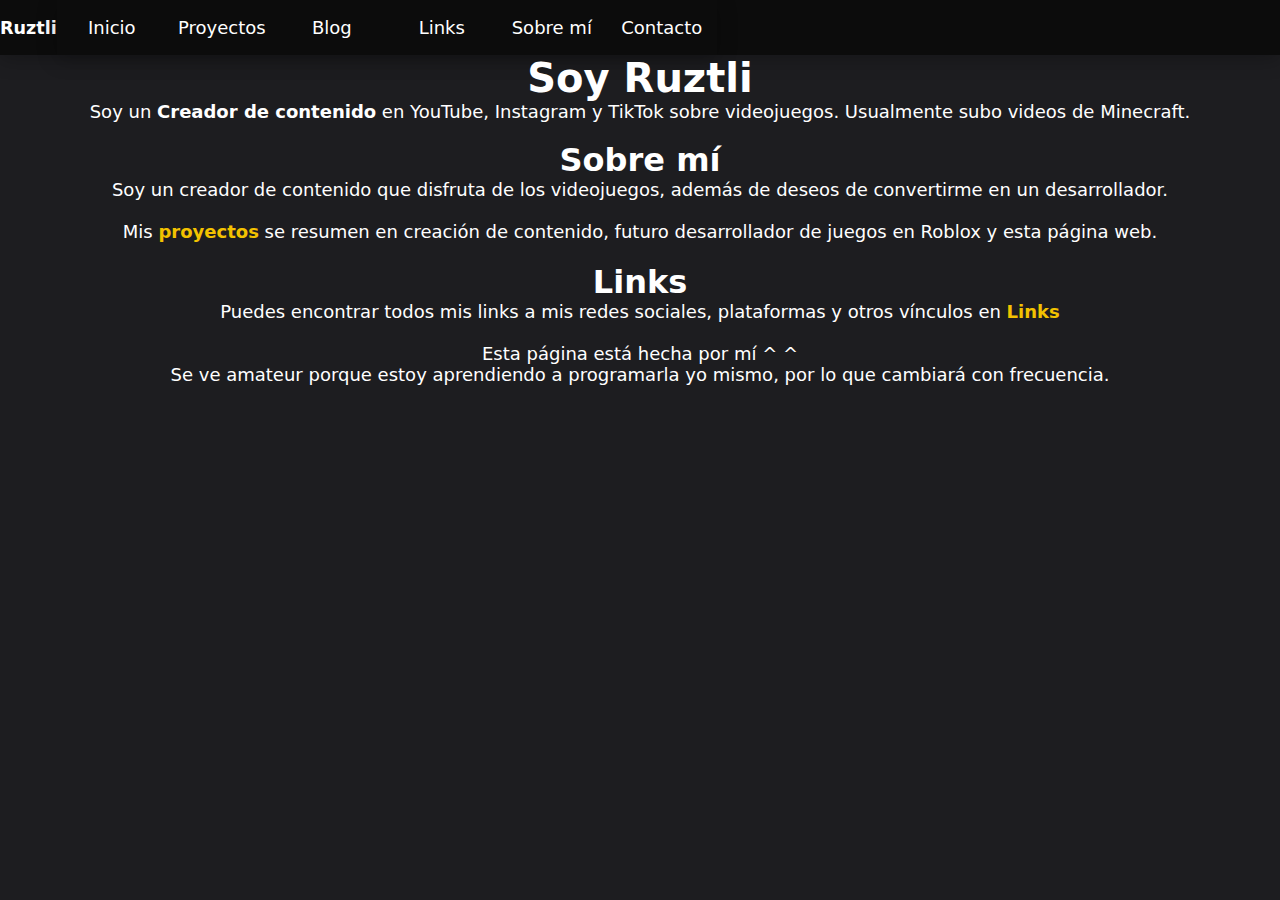
<file: index.html>
<!DOCTYPE html>
<html lang="es">
    <head>
        <meta charset="UTF-8" />
        <meta name="viewport" content="width=device-width, initial-scale=1.0" />
        <title>Ruztli - Creador de Contenido</title>
        <meta name="author" content="Ruztli" />
        <meta name="description" content="Creador de contenido y desarrollador en Roblox" />
       <link rel="icon" href="./images/avatar.png" type="image/x-icon"/>
       <link rel="stylesheet" href="./css/styles.css" />

        <!-- OPEN PARAGRAPH PROTOCOL -->
        <meta property="og:image" content="https://ruztli.com/images/preview.png" />
        <meta property="og:image:alt" content="Ruztli OpenGraph Preview" />
        <meta property="og:image:width" content="1200" />
        <meta property="og:image:height" content="630" />
        <meta property="og:title" content="Ruztli - Creador de contenido" />
        <meta property="og:description" content="Creador de contenido en YouTube, Instagram y TikTok sobre videojuegos." />
        <meta property="og:locale" content="es"/>
        <meta prpoerty="og:locale:alternate" content="en"/>
        <meta property="og:site_name" content="Ruztli" />

        <meta property="og:url" content="https://ruztli.com" />
        <meta property="og:type" content="website" />

        <!-- Twitter Cards -->
        <meta name="twitter:card" content="summary_large_image">
        <meta property="twitter:domain" content="ruztli.com">
        <meta property="twitter:url" content="https://ruztli.com">
        <meta name="twitter:title" content="Ruztli - Creador de contenido">
        <meta name="twitter:description" content="Creador de contenido en YouTube, Instagram y TikTok sobre videojuegos.">
        <meta name="twitter:image" content="https://ruztli.com/images/preview.png">
    </head>
    <body>
        <!-- NAVBAR -->
        <header>
            
            <nav class="navbar">
                <div class="logo">Ruztli</div>
                <ul class="navbar">
                
                <li><a class="nav-links" href="/">Inicio</a></li>
                <li><a class="nav-links" href="/projects/">Proyectos</a></li>
                <li><a class="nav-links" href="/blog/">Blog</a></li>
                <li><a class="nav-links" href="/links/">Links</a></li>
                <li><a class="nav-links" href="/about/">Sobre mí</a></li>
                <li><a class="nav-links" href="/contact/">Contacto</a>
            </nav>
        </header>
        <!--  -->
        <div id="home">
        <main>
             <main class="container">
            <section> 
                <h1>Soy Ruztli</h1>

                <p id="description">Soy un <strong>Creador de contenido</strong> en YouTube, Instagram y TikTok sobre videojuegos. Usualmente subo videos de Minecraft.</p>
            </section>
        </main>
        <br />
        <section id="about">
        <h2>Sobre mí</h2>
        
        <p>Soy un creador de contenido que disfruta de los videojuegos, además de deseos de convertirme en un desarrollador.</p>
        <br />
        <p class="click-link">Mis <a href="/projects/">proyectos</a> se resumen en creación de contenido, futuro desarrollador de juegos en Roblox y esta página web.</p>
        <br />
        <h2>Links</h2>
        <p class="click-link">Puedes encontrar todos mis links a mis redes sociales, plataformas y otros vínculos en <a href="/links/">Links</a></p>
            <br>
        <p>Esta página está hecha por mí ^ ^</p>
        <p>Se ve amateur porque estoy aprendiendo a programarla yo mismo, por lo que cambiará con frecuencia.</p>
        </section>
    </div>
    </body>


</html>
</file>
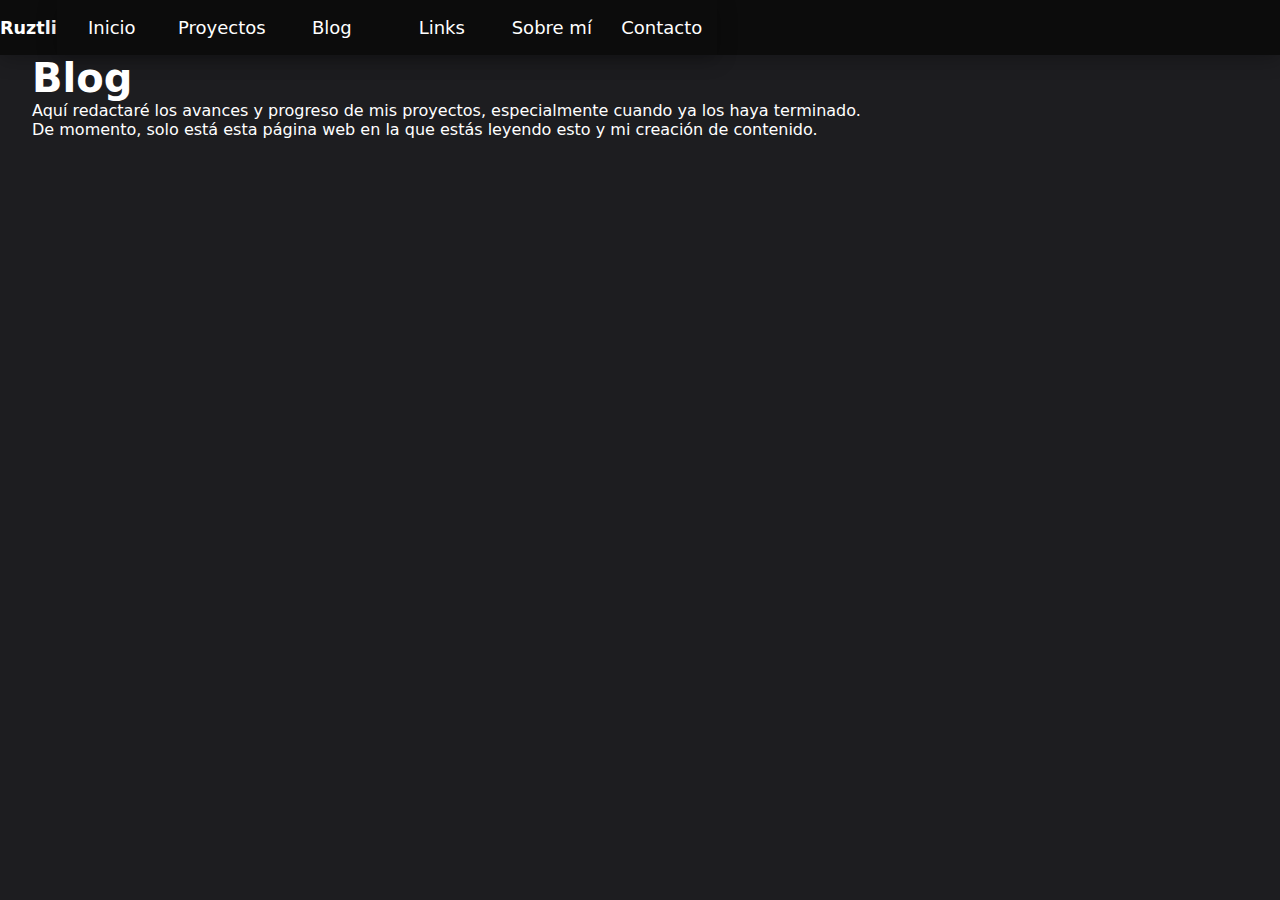
<file: blog/index.html>
<!DOCTYPE html>
<html lang="es">
    <head>
        <meta charset="UTF-8" />
        <meta name="viewport" content="width=device-width, initial-scale=1.0" />
        <title>Blog - Ruztli</title>
        <meta name="author" content="Ruztli" />
        <meta name="description" content="Creador de contenido y desarrollador en Roblox" />
       <link rel="icon" href="../images/avatar.png" type="image/x-icon"/>
       <link rel="stylesheet" href="../css/styles.css" />
       <link rel="alternate" hreflang="es" href="https://ruztli.com/projects/">
       <link rel="alternate" hreflang="en" href="https://ruztli.com/en/projects/">


        <!-- OPEN PARAGRAPH PROTOCOL -->
        <meta property="og:image" content="https://ruztli.com/images/preview.png" />
        <meta property="og:image:alt" content="Ruztli OpenGraph Preview" />
        <meta property="og:image:width" content="1200" />
        <meta property="og:image:height" content="630" />
        <meta property="og:title" content="Ruztli - Creador de contenido" />
        <meta property="og:description" content="Creador de contenido en YouTube, Instagram y TikTok sobre videojuegos." />
        <meta property="og:locale" content="es_MX"/>
        <meta property="og:locale:alternate" content="en_US"/>
        <meta property="og:site_name" content="Ruztli" />

        <meta property="og:url" content="https://ruztli.com" />
        <meta property="og:type" content="website" />

        <!-- Twitter Cards -->
        <meta name="twitter:card" content="summary_large_image">
        <meta property="twitter:domain" content="ruztli.com">
        <meta property="twitter:url" content="https://ruztli.com">
        <meta name="twitter:title" content="Ruztli - Creador de contenido">
        <meta name="twitter:description" content="Creador de contenido en YouTube, Instagram y TikTok sobre videojuegos.">
        <meta name="twitter:image" content="https://ruztli.com/images/preview.png">
    </head>
    <body>
        <header>
            
            <nav class="navbar">
               <div class="logo">Ruztli</div>
                <ul class="navbar">
                
                <li><a class="nav-links" href="/">Inicio</a></li>
                <li><a class="nav-links" href="/projects/">Proyectos</a></li>
                <li><a class="nav-links" href="/blog/">Blog</a></li>
                <li><a class="nav-links" href="/links/">Links</a></li>
                <li><a class="nav-links" href="/about/">Sobre mí</a></li>
                <li><a class="nav-links" href="/contact/">Contacto</a>
            </nav>
            <main>
     <h1>Blog</h1>
    <p>Aquí redactaré los avances y progreso de mis proyectos, especialmente cuando ya los haya terminado.</p>
    
    <p>De momento, solo está esta página web en la que estás leyendo esto y mi creación de contenido.</p>
            </main>
    </body>

</html>
</file>
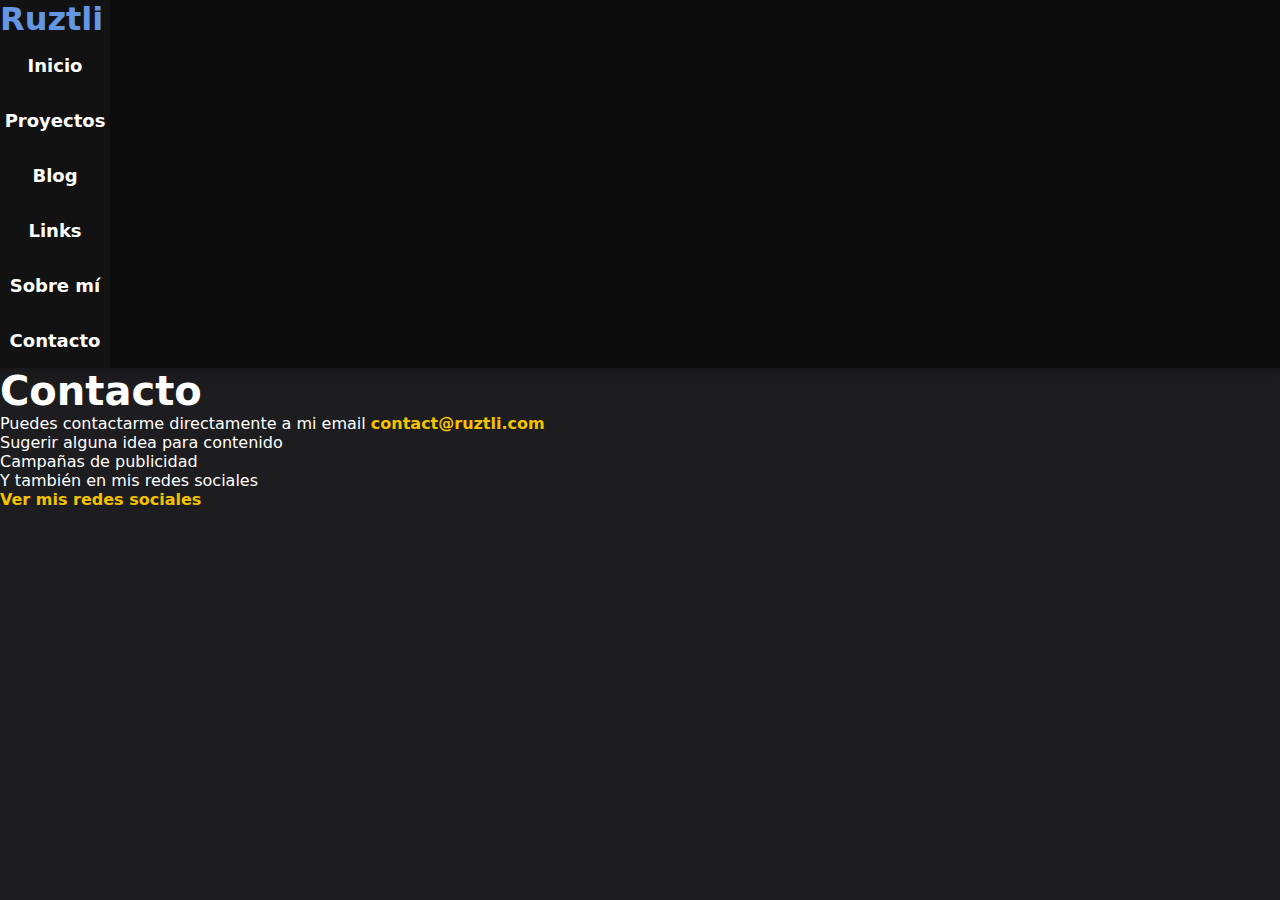
<file: contact/index.html>
<!DOCTYPE html>
<html lang="es_MX">
    <head>
        <meta charset="UTF-8" />
        <meta name="viewport" content="width=device-width, initial-scale=1.0" />
        <title>Contacto - Ruztli</title>
        <meta name="author" content="Ruztli" />
        <meta name="description" content="Contactar a Ruztli" />
       <link rel="icon" href="/images/avatar.png" type="image/x-icon"/>
       <link rel="stylesheet" href="/css/styles.css" />

        <!-- OPEN PARAGRAPH PROTOCOL -->
        <meta property="og:image" content="https://ruztli.com/images/preview.png" />
        <meta property="og:image:alt" content="Ruztli OpenGraph Preview" />
        <meta property="og:image:width" content="1200" />
        <meta property="og:image:height" content="630" />
        <meta property="og:title" content="Contacto - Ruztli" />
        <meta property="og:description" content="Creador de contenido en YouTube, Instagram y TikTok sobre videojuegos." />
        <meta property="og:locale" content="es_MX"/>
        <meta prpoerty="og:locale:alternate" content="en_US"/>
        <meta propert="og:site_name" content="Ruztli" />

        <meta property="og:url" content="https://ruztli.com" />
        <meta property="og:type" content="website" />

        <!-- Twitter Cards -->
        <meta name="twitter:card" content="summary_large_image">
        <meta property="twitter:domain" content="ruztli.com">
        <meta property="twitter:url" content="https://ruztli.com">
        <meta name="twitter:title" content="Contacto - Ruztli">
        <meta name="twitter:description" content="Creador de contenido en YouTube, Instagram y TikTok sobre videojuegos.">
        <meta name="twitter:image" content="https://ruztli.com/images/preview.png">
    </head>
    <body>
        <header>
            
            <nav class="navbar">
                <hidden img src="logo.png" alt="Ruztli" class="logo" />

                
                <ul class="nav-links" id="navLinks">
                <div>
                <h2 id="logo-name">Ruztli</h2>
                </div>
                <li><a class="links" href="https://ruztli.com">Inicio</a></li>
                <li><a class="links" href="https://ruztli.com/projects">Proyectos</a></li>
                <li><a class="links" href="https://ruztli.com/blog">Blog</a></li>
                <li><a class="links" href="https://ruztli.com/links">Links</a></li>
                <li><a class="links" href="https://ruztli.com/about">Sobre mí</a></li>
                <li><a class="links" href="https://ruztli.com/contact">Contacto</a>
            </nav>
        </header>
        <h1>Contacto</h1>
        <p>Puedes contactarme directamente a mi email <a id="email" href="mailto:contact@ruztli.com">contact@ruztli.com</a></p>

        <ul class="contact-reasons">
            <li>Sugerir alguna idea para contenido</li>
            <li>Campañas de publicidad</li>
        </ul>
        <p>Y también en mis redes sociales</p>
        <p class="click-link"><a href="https://ruztli.com/links">Ver mis redes sociales</p>
    </body>
</file>
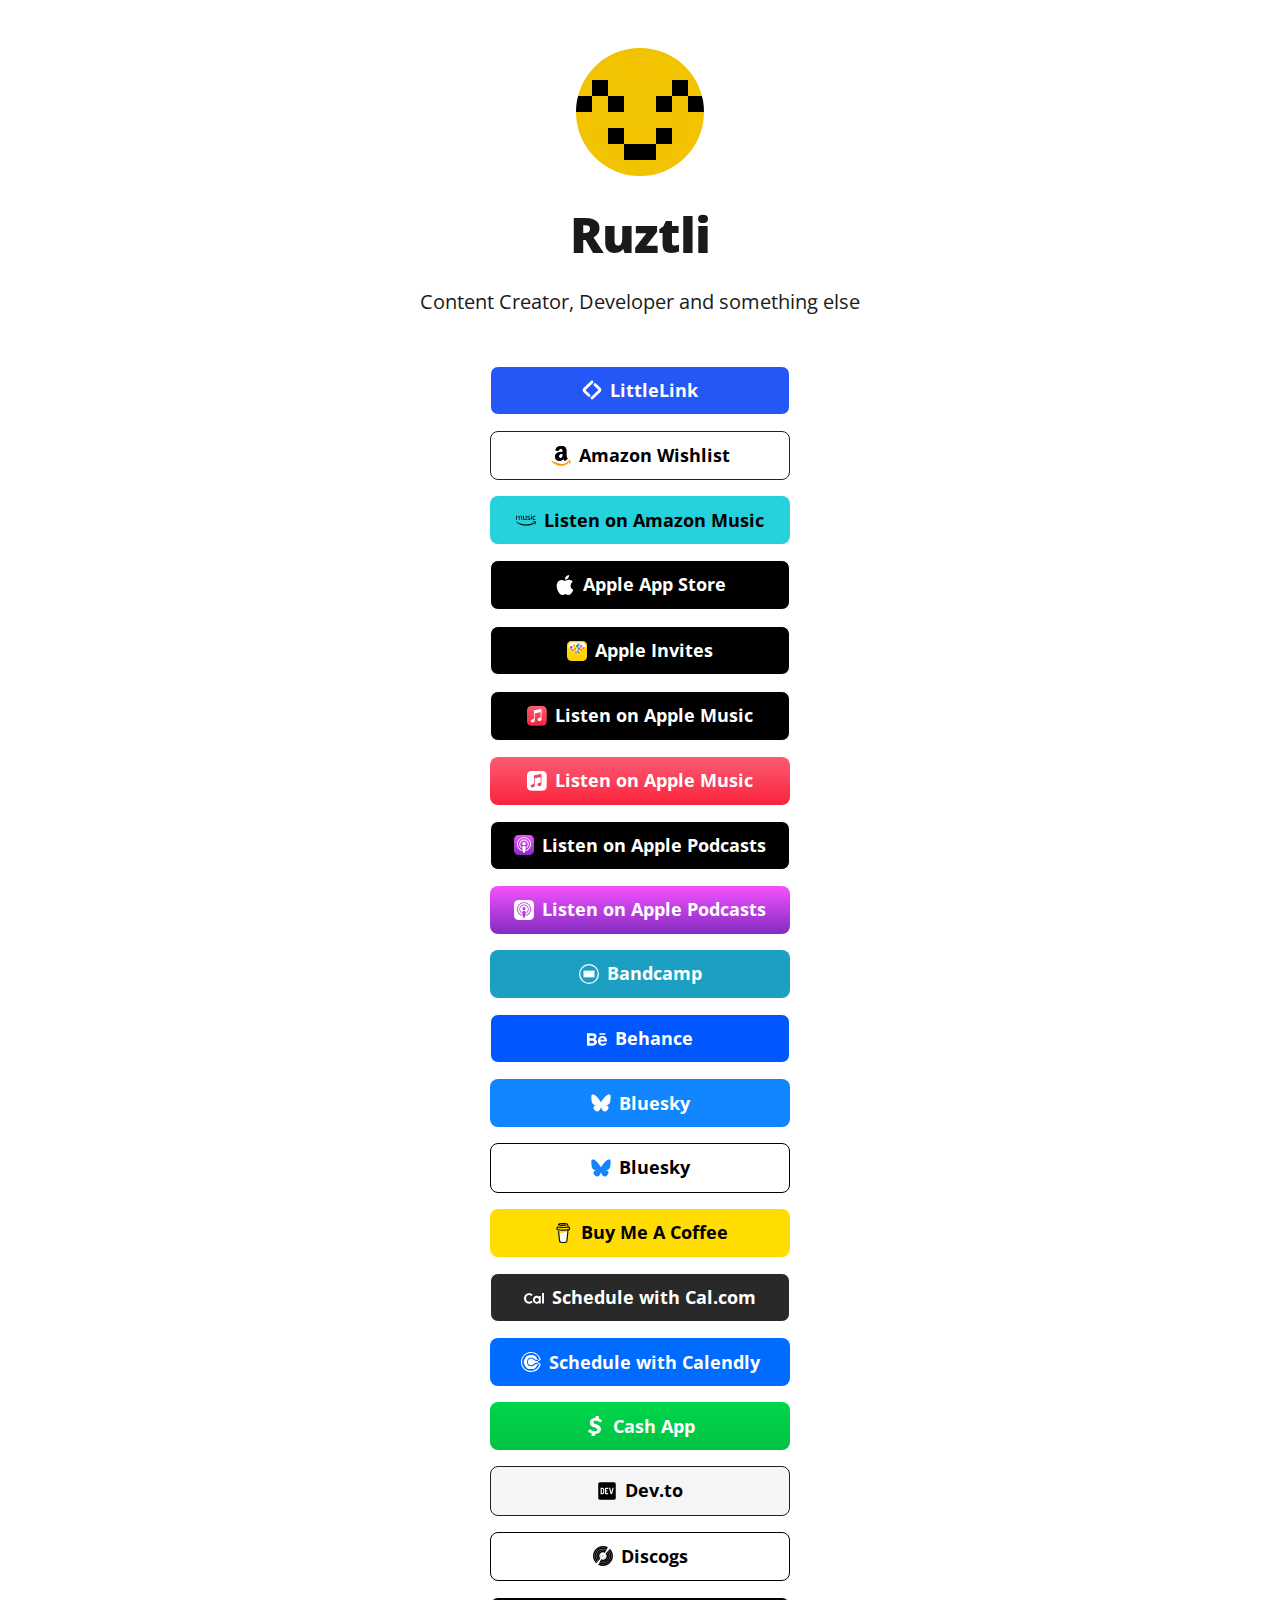
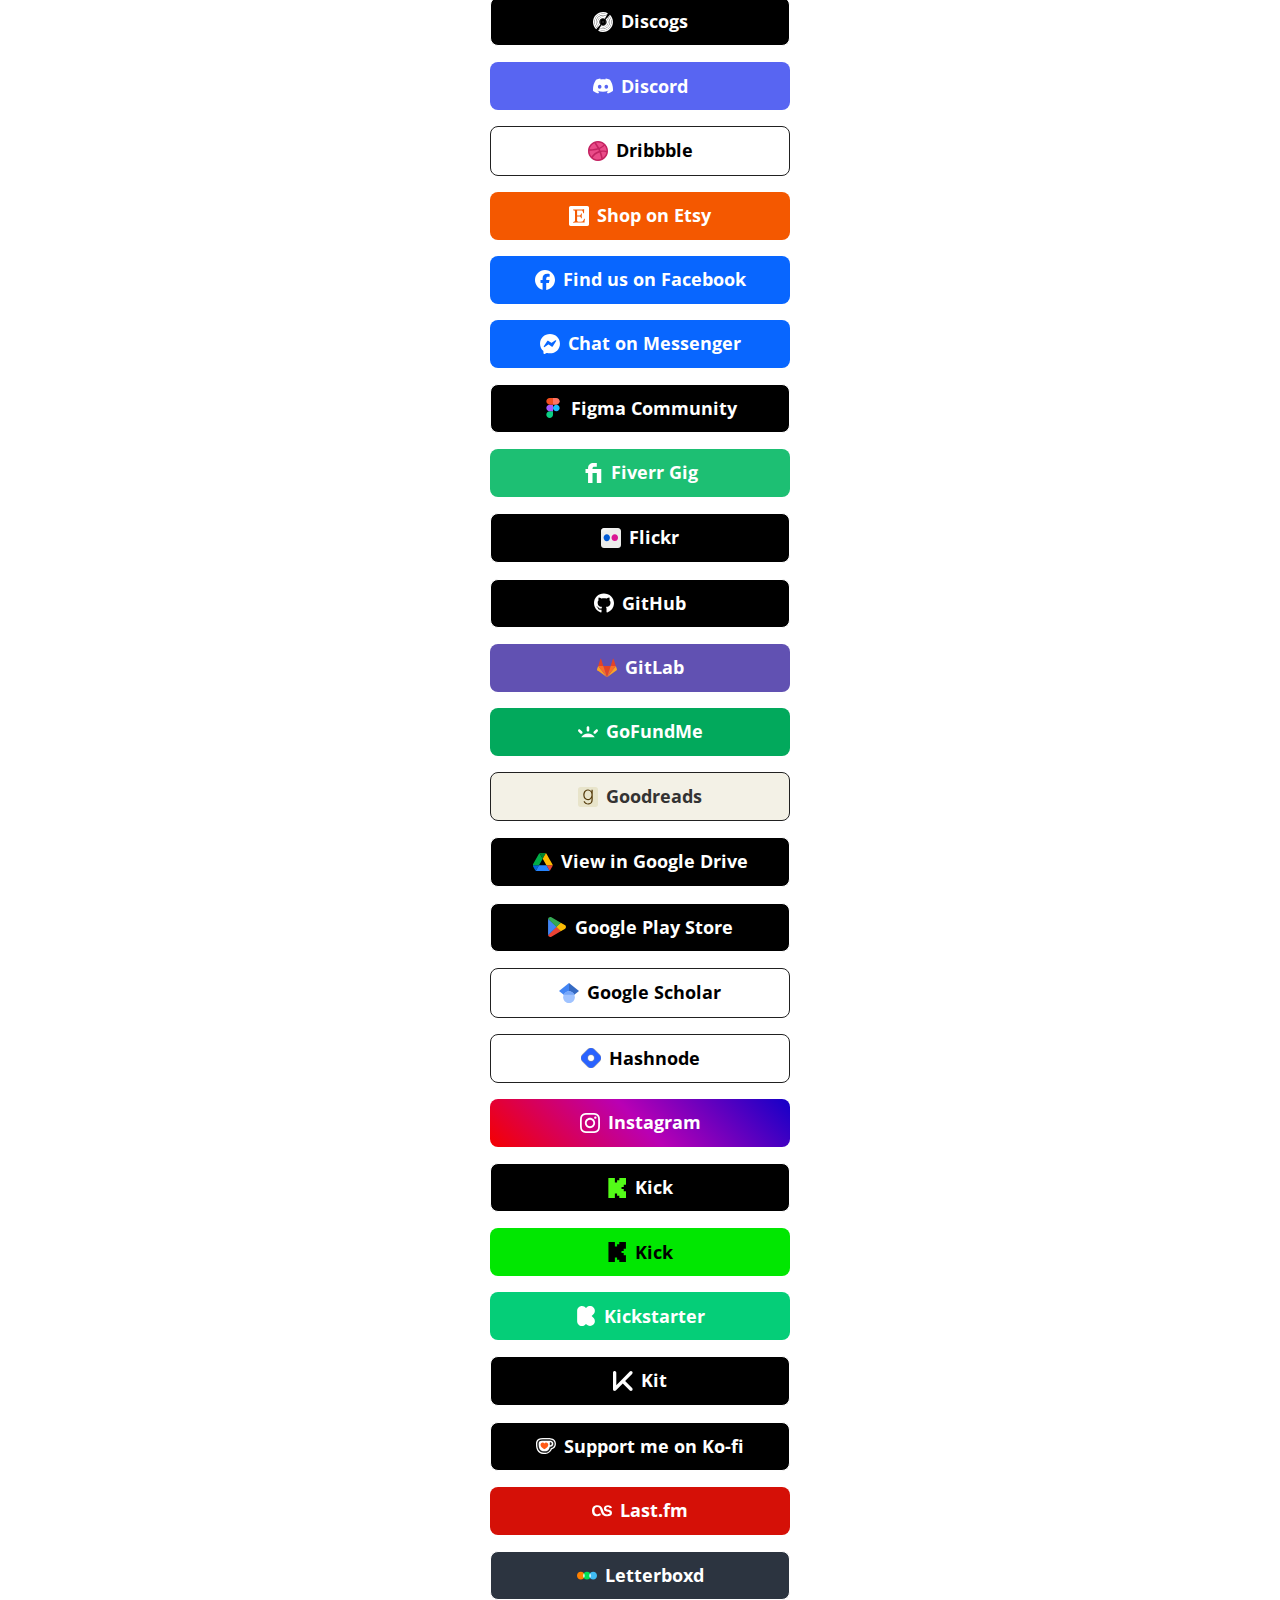
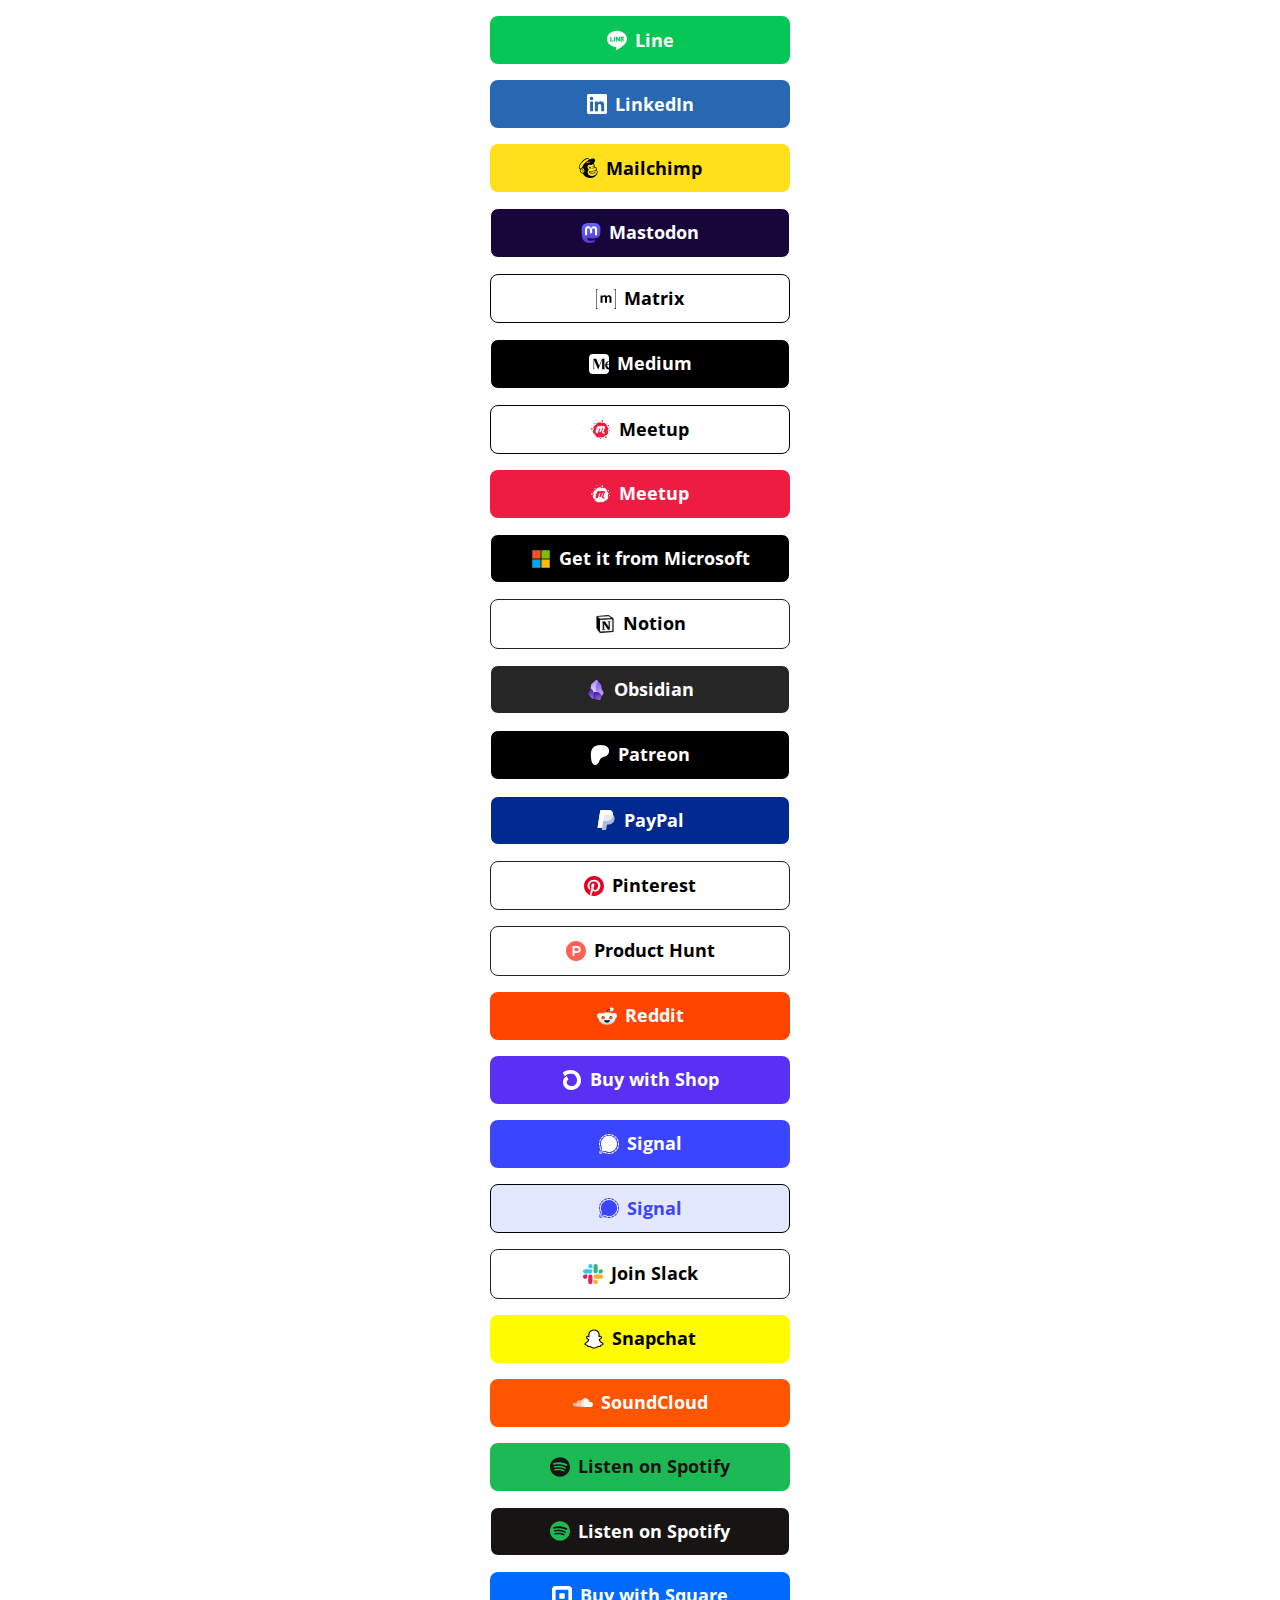
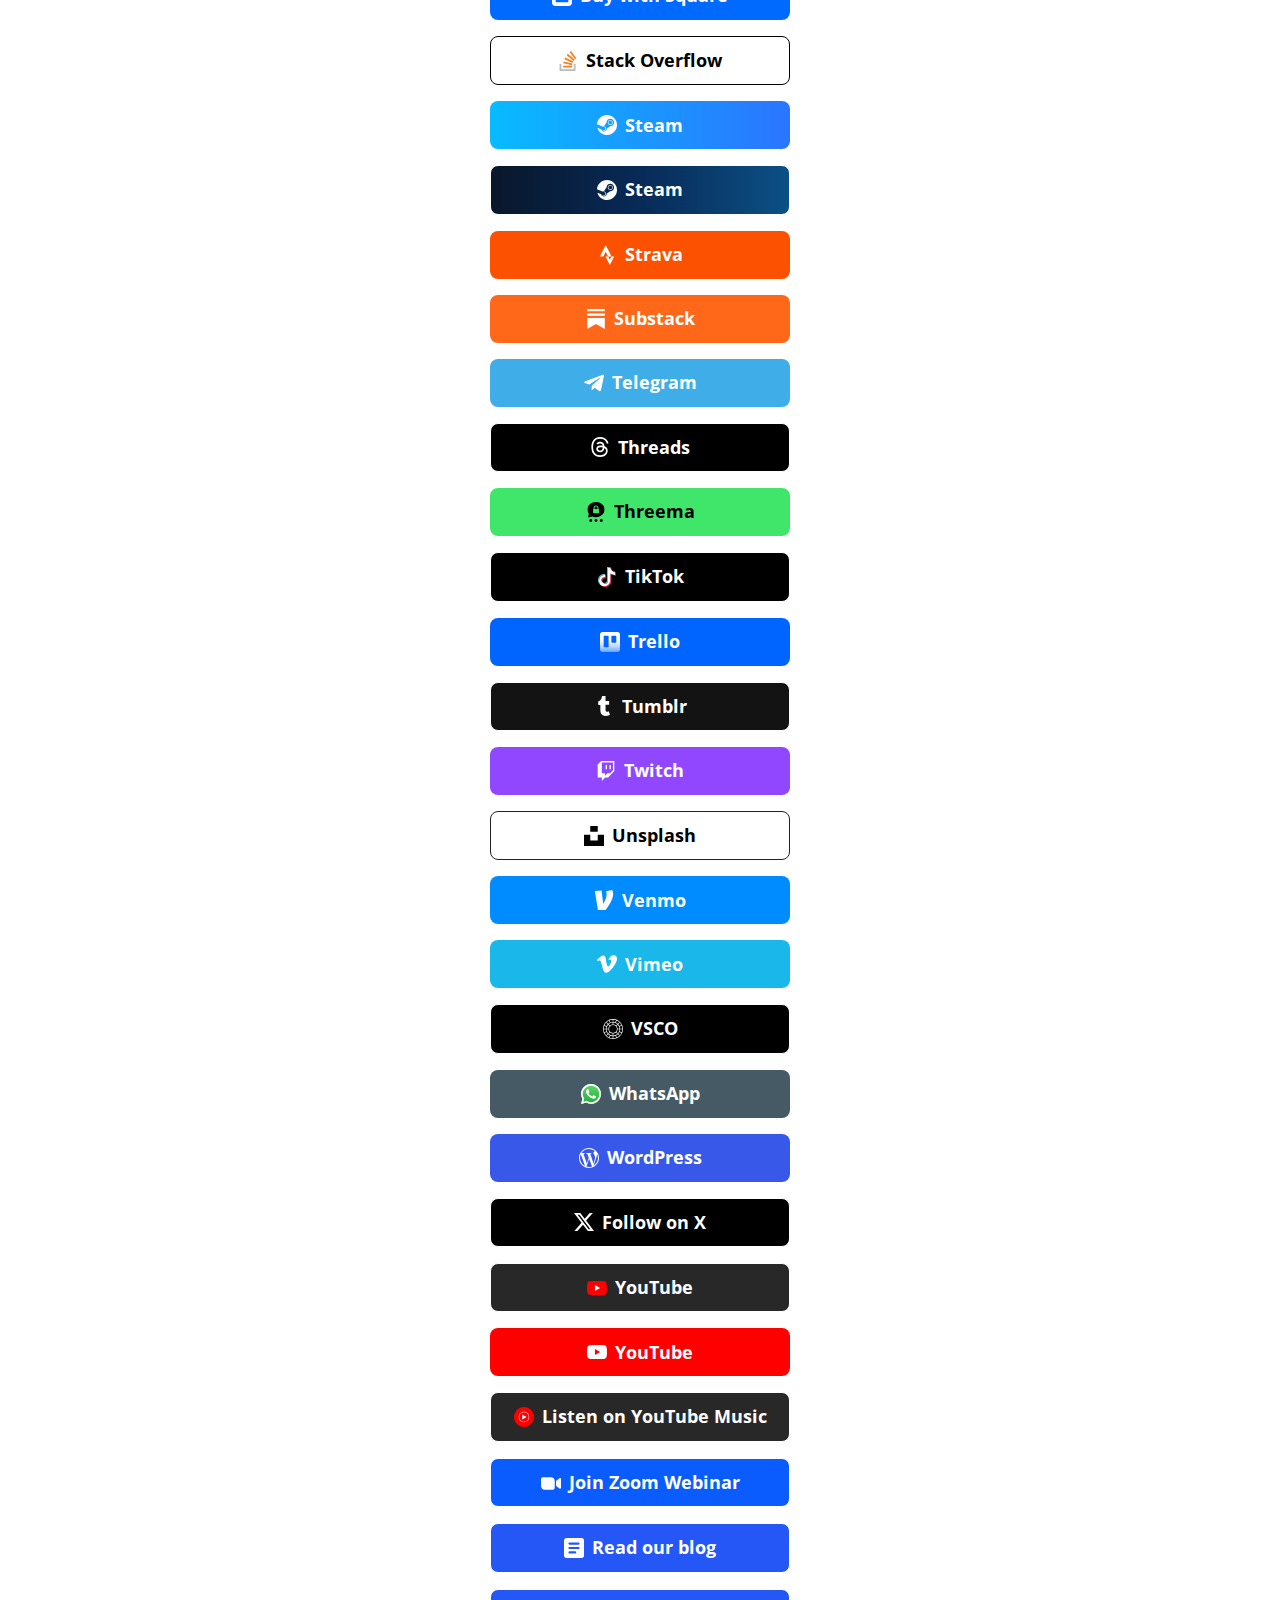
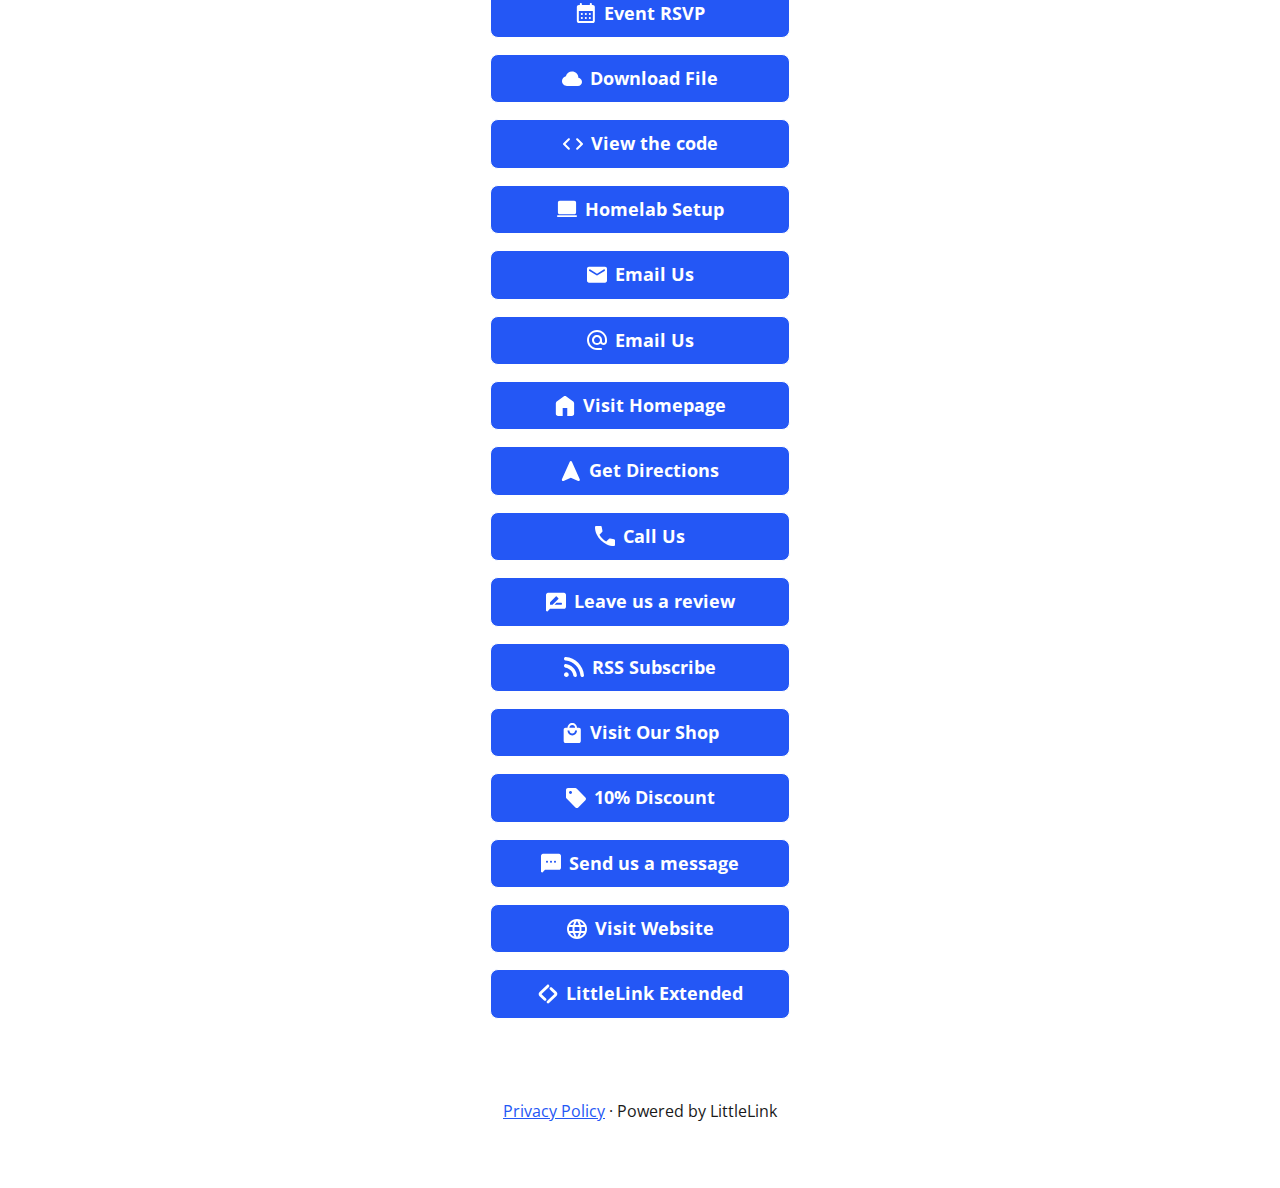
<file: links/index.html>
<!DOCTYPE html>

<!--
  To change the theme, change the class on the html tag below to one of:
  - theme-auto: Automatically switches based on user's system preferences
  - theme-light: Forces light theme
  - theme-dark: Forces dark theme
-->

<html class="theme-auto" lang="en"> <!-- Update`class="theme-auto" with your preference -->

  <head>
    <meta charset="utf-8">
    <meta name="viewport" content="width=device-width, initial-scale=1">

    <!-- Page Title - Change this to your name/brand (50-60 characters recommended) -->
    <title>Ruztli's Links</title>
    <link rel="icon" type="image/x-icon" href="./images/avatar1.png"> <!-- Update this with your own favicon -->

    <!-- Meta Description - Write a description (150-160 characters recommended) -->
    <meta name="description" content="Replace this with your own, this appears in search results and when sharing.">

    <!-- Keywords -->
    <meta name="keywords" content="Ruztli, gaming, Roblox, developing, dev, coding">

    <!-- Canonical URL - Helps prevent duplicate content issues -->
    <meta rel="canonical" href="https://ruztli.github.io/links">

    <!-- Author Information -->
    <meta name="author" content="Ruztli">

    <!-- Stylesheets -->
    <link rel="stylesheet" href="./css/reset.css">
    <link rel="stylesheet" href="./css/style.css">
    <link rel="stylesheet" href="./css/brands.css">

    <!-- LittleLink Extended Stylesheet (Optional) -->
    <!-- <link rel="stylesheet" href="css/brands-extended.css"> -->
    <!-- Learn more at https://github.com/sethcottle/littlelink-extended.
         Remove comments if you've added LittleLink Extended dependencies -->

  </head>

<body>

    <div class="container">
        <div class="column">

            <!--
              By default, the Avatar is rounded. Use the following:
              - avatar--rounded: Automatically rounds the image
              - avatar--soft: Slightly rounds the image
              - avatar--none: Removes any rounding

              Be sure to replace the src with your own image path and update the alt text
            -->
            <img class="avatar avatar--rounded" src="images/avatar1.png" srcset="images/avatar@2x.png 2x" alt="Ruztli">

            <!-- Replace with your name or brand -->
            <h1>
              <div>Ruztli</div>
            </h1>

            <!-- Add a short description about yourself or your brand -->
            <p>Content Creator, Developer and something else</p>

            <!-- All your buttons go here -->
            <div class="button-stack" role="navigation">

              <!-- Default LittleLink -->
              <a class="button button-default" href="#" target="_blank" rel="noopener" role="button"><img class="icon" aria-hidden="true" src="images/icons/littlelink.svg" alt="LittleLink Logo">LittleLink</a>

              <!-- Amazon -->
              <a class="button button-amazon" href="#" target="_blank" rel="noopener" role="button"><img class="icon" aria-hidden="true" src="images/icons/amazon.svg" alt="Amazon Wishlist Logo">Amazon Wishlist</a>

              <!-- Amazon Music -->
              <a class="button button-amazon-music" href="#" target="_blank" rel="noopener" role="button"><img class="icon" aria-hidden="true" src="images/icons/amazon-music.svg" alt="Amazon Music Logo">Listen on Amazon Music</a>

              <!-- Apple App Store -->
              <a class="button button-appstore" href="#" target="_blank" rel="noopener" role="button"><img class="icon" aria-hidden="true" src="images/icons/apple.svg" alt="Apple Logo">Apple App Store</a>

              <!-- Apple Invites -->
              <a class="button button-invites" href="#" target="_blank" rel="noopener" role="button"><img class="icon" aria-hidden="true" src="images/icons/apple-invites.svg" alt="Apple Invites Logo">Apple Invites</a>

              <!-- Apple Music -->
              <a class="button button-apple-music" href="#" target="_blank" rel="noopener" role="button"><img class="icon" aria-hidden="true" src="images/icons/apple-music.svg" alt="Apple Music Logo">Listen on Apple Music</a>

              <!-- Apple Music Alternate -->
              <a class="button button-apple-music-alt" href="#" target="_blank" rel="noopener" role="button"><img class="icon" aria-hidden="true" src="images/icons/apple-music-alt.svg" alt="Apple Music Logo">Listen on Apple Music</a>

              <!-- Apple Podcasts -->
              <a class="button button-apple-podcasts" href="#" target="_blank" rel="noopener" role="button"><img class="icon" aria-hidden="true" src="images/icons/apple-podcasts.svg" alt="Apple Podcasts Logo">Listen on Apple Podcasts</a>

              <!-- Apple Podcasts Alternate -->
              <a class="button button-apple-podcasts-alt" href="#" target="_blank" rel="noopener" role="button"><img class="icon" aria-hidden="true" src="images/icons/apple-podcasts-alt.svg" alt="Apple Podcasts Logo">Listen on Apple Podcasts</a>

              <!-- Bandcamp -->
              <a class="button button-bandcamp" href="#" target="_blank" rel="noopener" role="button"><img class="icon" aria-hidden="true" src="images/icons/bandcamp.svg" alt="Bandcamp Logo">Bandcamp</a>

              <!-- Behance -->
              <a class="button button-behance" href="#" target="_blank" rel="noopener" role="button"><img class="icon" aria-hidden="true" src="images/icons/behance.svg" alt="Behance Logo">Behance</a>

              <!-- Bluesky -->
              <a class="button button-bluesky" href="#" target="_blank" rel="noopener" role="button"><img class="icon" aria-hidden="true" src="images/icons/bluesky.svg" alt="Bluesky Logo">Bluesky</a>

              <!-- Bluesky Alt -->
              <a class="button button-bluesky-alt" href="#" target="_blank" rel="noopener" role="button"><img class="icon" aria-hidden="true" src="images/icons/bluesky-alt.svg" alt="Bluesky Logo">Bluesky</a>

              <!-- Buy Me A Coffee -->
              <a class="button button-coffee" href="#" target="_blank" rel="noopener" role="button"><img class="icon" aria-hidden="true" src="images/icons/buy-me-a-coffee.svg" alt="Buy Me A Coffee Logo">Buy Me A Coffee</a>

              <!-- Cal.com -->
              <a class="button button-cal" href="#" target="_blank" rel="noopener" role="button"><img class="icon" aria-hidden="true" src="images/icons/cal.svg" alt="Cal.com Logo">Schedule with Cal.com</a>

              <!-- Calendly -->
              <a class="button button-calendly" href="#" target="_blank" rel="noopener" role="button"><img class="icon" aria-hidden="true" src="images/icons/calendly.svg" alt="Calendly Logo">Schedule with Calendly</a>

              <!-- Cash App -->
              <a class="button button-cash-app" href="#" target="_blank" rel="noopener" role="button"><img class="icon" aria-hidden="true" src="images/icons/cash-app-dollar.svg" alt="Cash App Logo">Cash App</a>

              <!-- Dev.to -->
              <a class="button button-dev-to" href="#" target="_blank" rel="noopener" role="button"><img class="icon" aria-hidden="true" src="images/icons/dev-to.svg" alt="Dev.to Logo">Dev.to</a>

              <!-- Discogs -->
              <a class="button button-discogs" href="#" target="_blank" rel="noopener" role="button"><img class="icon" aria-hidden="true" src="images/icons/discogs.svg" alt="Discogs Logo">Discogs</a>

              <!-- Discogs Alt -->
              <a class="button button-discogs-alt" href="#" target="_blank" rel="noopener" role="button"><img class="icon" aria-hidden="true" src="images/icons/discogs-alt.svg" alt="Discogs Logo">Discogs</a>

              <!-- Discord -->
              <a class="button button-discord" href="#" target="_blank" rel="noopener" role="button"><img class="icon" aria-hidden="true" src="images/icons/discord.svg" alt="Discord Logo">Discord</a>

              <!-- Dribbble -->
              <a class="button button-dribbble" href="#" target="_blank" rel="noopener" role="button"><img class="icon" aria-hidden="true" src="images/icons/dribbble.svg" alt="Dribbble Logo">Dribbble</a>

              <!-- Etsy -->
              <a class="button button-etsy" href="#" target="_blank" rel="noopener" role="button"><img class="icon" aria-hidden="true" src="images/icons/etsy.svg" alt="Etsy Logo">Shop on Etsy</a>

              <!-- Facebook -->
              <a class="button button-faceb" href="#" target="_blank" rel="noopener" role="button"><img class="icon" aria-hidden="true" src="images/icons/facebook.svg" alt="Facebook Logo">Find us on Facebook</a>

              <!-- Facebook Messenger -->
              <a class="button button-messenger" href="#" target="_blank" rel="noopener" role="button"><img class="icon" aria-hidden="true" src="images/icons/messenger.svg" alt="Messenger Logo">Chat on Messenger</a>

              <!-- Figma -->
              <a class="button button-figma" href="#" target="_blank" rel="noopener" role="button"><img class="icon" aria-hidden="true" src="images/icons/figma.svg" alt="Figma Logo">Figma Community</a>

              <!-- Fiverr -->
              <a class="button button-fiverr" href="#" target="_blank" rel="noopener" role="button"><img class="icon" aria-hidden="true" src="images/icons/fiverr.svg" alt="Fiverr Logo">Fiverr Gig</a>

              <!-- Flickr -->
              <a class="button button-flickr" href="#" target="_blank" rel="noopener" role="button"><img class="icon" aria-hidden="true" src="images/icons/flickr.svg" alt="Flickr Logo">Flickr</a>

              <!-- GitHub -->
              <a class="button button-github" href="#" target="_blank" rel="noopener" role="button"><img class="icon" aria-hidden="true" src="images/icons/github.svg" alt="GitHub Logo">GitHub</a>

              <!-- GitLab -->
              <a class="button button-gitlab" href="#" target="_blank" rel="noopener" role="button"><img class="icon" aria-hidden="true" src="images/icons/gitlab.svg" alt="GitLab Logo">GitLab</a>

              <!-- GoFundMe -->
              <a class="button button-gofundme" href="#" target="_blank" rel="noopener" role="button"><img class="icon" aria-hidden="true" src="images/icons/gofundme.svg" alt="GoFundMe Logo">GoFundMe</a>

              <!-- Goodreads -->
              <a class="button button-goodreads" href="#" target="_blank" rel="noopener" role="button"><img class="icon" aria-hidden="true" src="images/icons/goodreads.svg" alt="Goodreads Logo">Goodreads</a>

              <!-- Google Drive -->
              <a class="button button-google-black" href="#" target="_blank" rel="noopener" role="button"><img class="icon" aria-hidden="true" src="images/icons/google-drive.svg" alt="Google Drive Logo">View in Google Drive</a>

              <!-- Google Play Store -->
              <a class="button button-playstore" href="#" target="_blank" rel="noopener" role="button"><img class="icon" aria-hidden="true" src="images/icons/google-play.svg" alt="Google Play Store Logo">Google Play Store</a>

              <!-- Google Scholar -->
              <a class="button button-google-scholar" href="#" target="_blank" rel="noopener" role="button"><img class="icon" aria-hidden="true" src="images/icons/google-scholar.svg" alt="Google Scholar Logo">Google Scholar</a>

              <!-- Hashnode -->
              <a class="button button-hashnode" href="#" target="_blank" rel="noopener" role="button"><img class="icon" aria-hidden="true" src="images/icons/hashnode.svg" alt="Hashnode Logo">Hashnode</a>

              <!-- Instagram -->
              <a class="button button-instagram" href="#" target="_blank" rel="noopener" role="button"><img class="icon" aria-hidden="true" src="images/icons/instagram.svg" alt="Instagram Logo">Instagram</a>

              <!-- Kick -->
              <a class="button button-kick" href="#" target="_blank" rel="noopener" role="button"><img class="icon" aria-hidden="true" src="images/icons/kick.svg" alt="Kick Logo">Kick</a>

              <!-- Kick Alt -->
              <a class="button button-kick-alt" href="#" target="_blank" rel="noopener" role="button"><img class="icon" aria-hidden="true" src="images/icons/kick-alt.svg" alt="Kick Logo">Kick</a>

              <!-- Kickstarter -->
              <a class="button button-kickstarter" href="#" target="_blank" rel="noopener" role="button"><img class="icon" aria-hidden="true" src="images/icons/kickstarter.svg" alt="Kickstarter Logo">Kickstarter</a>

              <!-- Kit -->
              <a class="button button-kit" href="#" target="_blank" rel="noopener" role="button"><img class="icon" aria-hidden="true" src="images/icons/kit.svg" alt="Kit Logo">Kit</a>

              <!-- Ko-fi -->
              <a class="button button-ko-fi" href="#" target="_blank" rel="noopener" role="button"><img class="icon" aria-hidden="true" src="images/icons/ko-fi.svg" alt="Ko-fi Logo">Support me on Ko-fi</a>

              <!-- Last.fm -->
              <a class="button button-last-fm" href="#" target="_blank" rel="noopener" role="button"><img class="icon" aria-hidden="true" src="images/icons/last-fm.svg" alt="">Last.fm</a>

              <!-- Letterboxd -->
              <a class="button button-letterboxd" href="#" target="_blank" rel="noopener" role="button"><img class="icon" aria-hidden="true" src="images/icons/letterboxd.svg" alt="">Letterboxd</a>

              <!-- Line -->
              <a class="button button-line" href="#" target="_blank" rel="noopener" role="button"><img class="icon" aria-hidden="true" src="images/icons/line.svg" alt="Line Logo">Line</a>

              <!-- LinkedIn -->
              <a class="button button-linked" href="#" target="_blank" rel="noopener" role="button"><img class="icon" aria-hidden="true" src="images/icons/linkedin.svg" alt="LinkedIn Logo">LinkedIn</a>

              <!-- Mailchimp -->
              <a class="button button-mailchimp" href="#" target="_blank" rel="noopener" role="button"><img class="icon" aria-hidden="true" src="images/icons/mailchimp.svg" alt="Mailchimp Logo">Mailchimp</a>

              <!-- Mastodon -->
              <a class="button button-mastodon" href="#" target="_blank" rel="noopener" role="button"><img class="icon" aria-hidden="true" src="images/icons/mastodon.svg" alt="Mastodon Logo">Mastodon</a>

              <!-- Matrix -->
              <a class="button button-matrix" href="#" target="_blank" rel="noopener" role="button"><img class="icon" aria-hidden="true" src="images/icons/matrix.svg" alt="Matrix Logo">Matrix</a>

              <!-- Medium -->
              <a class="button button-medium" href="#" target="_blank" rel="noopener" role="button"><img class="icon" aria-hidden="true" src="images/icons/medium.svg" alt="Medium Logo">Medium</a>

              <!-- Meetup -->
              <a class="button button-meetup" href="#" target="_blank" rel="noopener" role="button"><img class="icon" aria-hidden="true" src="images/icons/meetup.svg" alt="Meetup Logo">Meetup</a>

              <!-- Meetup Alt -->
              <a class="button button-meetup-alt" href="#" target="_blank" rel="noopener" role="button"><img class="icon" aria-hidden="true" src="images/icons/meetup-alt.svg" alt="Meetup Logo">Meetup</a>

              <!-- Microsoft Store -->
              <a class="button button-microsoft" href="#" target="_blank" rel="noopener" role="button"><img class="icon" aria-hidden="true" src="images/icons/microsoft.svg" alt="Microsoft Logo">Get it from Microsoft</a>

              <!-- Notion -->
              <a class="button button-notion" href="#" target="_blank" rel="noopener" role="button"><img class="icon" aria-hidden="true" src="images/icons/notion.svg" alt="Notion Logo">Notion</a>

              <!-- Obsidian -->
              <a class="button button-obsidian" href="#" target="_blank" rel="noopener" role="button"><img class="icon" aria-hidden="true" src="images/icons/obsidian.svg" alt="Obsidian Logo">Obsidian</a>

              <!-- Patreon -->
              <a class="button button-patreon" href="#" target="_blank" rel="noopener" role="button"><img class="icon" aria-hidden="true" src="images/icons/patreon.svg" alt="Patreon Logo">Patreon</a>

              <!-- PayPal -->
              <a class="button button-paypal" href="#" target="_blank" rel="noopener" role="button"><img class="icon" aria-hidden="true" src="images/icons/paypal.svg" alt="PayPal Logo">PayPal</a>

              <!-- Pinterest -->
              <a class="button button-pinterest" href="#" target="_blank" rel="noopener" role="button"><img class="icon" aria-hidden="true" src="images/icons/pinterest.svg" alt="Pinterest Logo">Pinterest</a>

              <!-- Product Hunt -->
              <a class="button button-product-hunt" href="#" target="_blank" rel="noopener" role="button"><img class="icon" aria-hidden="true" src="images/icons/product-hunt.svg" alt="Product Hunt Logo">Product Hunt</a>

              <!-- Reddit -->
              <a class="button button-reddit" href="#" target="_blank" rel="noopener" role="button"><img class="icon" aria-hidden="true" src="images/icons/reddit.svg" alt="Reddit Logo">Reddit</a>

              <!-- Shop -->
              <a class="button button-shop" href="#" target="_blank" rel="noopener" role="button"><img class="icon" aria-hidden="true" src="images/icons/shop.svg" alt="Shop Logo">Buy with Shop</a>

              <!-- Signal -->
              <a class="button button-signal" href="#" target="_blank" rel="noopener" role="button"><img class="icon" aria-hidden="true" src="images/icons/signal.svg" alt="Signal Logo">Signal</a>

              <!-- Signal Alt -->
              <a class="button button-signal-alt" href="#" target="_blank" rel="noopener" role="button"><img class="icon" aria-hidden="true" src="images/icons/signal-alt.svg" alt="Signal Logo">Signal</a>

              <!-- Slack -->
              <a class="button button-slack" href="#" target="_blank" rel="noopener" role="button"><img class="icon" aria-hidden="true" src="images/icons/slack.svg" alt="Slack Logo">Join Slack</a>

              <!-- Snapchat -->
              <a class="button button-snapchat" href="#" target="_blank" rel="noopener" role="button"><img class="icon" aria-hidden="true" src="images/icons/snapchat.svg" alt="Snapchat Logo">Snapchat</a>

              <!-- SoundCloud -->
              <a class="button button-soundcloud" href="#" target="_blank" rel="noopener" role="button"><img class="icon" aria-hidden="true" src="images/icons/soundcloud.svg" alt="SoundCloud Logo">SoundCloud</a>

              <!-- Spotify -->
              <a class="button button-spotify" href="#" target="_blank" rel="noopener" role="button"><img class="icon" aria-hidden="true" src="images/icons/spotify.svg" alt="Spotify Logo">Listen on Spotify</a>

              <!-- Spotify Alt -->
              <a class="button button-spotify-alt" href="#" target="_blank" rel="noopener" role="button"><img class="icon" aria-hidden="true" src="images/icons/spotify-alt.svg" alt="Spotify Logo">Listen on Spotify</a>

              <!-- Square -->
              <a class="button button-square" href="#" target="_blank" rel="noopener" role="button"><img class="icon" aria-hidden="true" src="images/icons/square.svg" alt="Square Logo">Buy with Square</a>

              <!-- Stack Overflow -->
              <a class="button button-stack-overflow" href="#" target="_blank" rel="noopener" role="button"><img class="icon" aria-hidden="true" src="images/icons/stack-overflow.svg" alt="Stack Overflow Logo">Stack Overflow</a>

              <!-- Steam -->
              <a class="button button-steam" href="#" target="_blank" rel="noopener" role="button"><img class="icon" aria-hidden="true" src="images/icons/steam.svg" alt="Steam Logo">Steam</a>

              <!-- Steam Alt -->
              <a class="button button-steam-alt" href="#" target="_blank" rel="noopener" role="button"><img class="icon" aria-hidden="true" src="images/icons/steam.svg" alt="Steam Logo">Steam</a>

              <!-- Strava -->
              <a class="button button-strava" href="#" target="_blank" rel="noopener" role="button"><img class="icon" aria-hidden="true" src="images/icons/strava.svg" alt="Strava Logo">Strava</a>

              <!-- Substack -->
              <a class="button button-substack" href="#" target="_blank" rel="noopener" role="button"><img class="icon" aria-hidden="true" src="images/icons/substack.svg" alt="Substack Logo">Substack</a>

              <!-- Telegram -->
              <a class="button button-telegram" href="#" target="_blank" rel="noopener" role="button"><img class="icon" aria-hidden="true" src="images/icons/telegram.svg" alt="Telegram Logo">Telegram</a>

              <!-- Threads -->
              <a class="button button-threads" href="#" target="_blank" rel="noopener" role="button"><img class="icon" aria-hidden="true" src="images/icons/threads.svg" alt="Threads Logo">Threads</a>

              <!-- Threema -->
              <a class="button button-threema" href="#" target="_blank" rel="noopener" role="button"><img class="icon" aria-hidden="true" src="images/icons/threema.svg" alt="Threema Logo">Threema</a>

              <!-- TikTok -->
              <a class="button button-tiktok" href="#" target="_blank" rel="noopener" role="button"><img class="icon" aria-hidden="true" src="images/icons/tiktok.svg" alt="TikTok Logo">TikTok</a>

              <!-- Trello -->
              <a class="button button-trello" href="#" target="_blank" rel="noopener" role="button"><img class="icon" aria-hidden="true" src="images/icons/trello.svg" alt="Trello Logo">Trello</a>

              <!-- Tumblr -->
              <a class="button button-tumb" href="#" target="_blank" rel="noopener" role="button"><img class="icon" aria-hidden="true" src="images/icons/tumblr.svg" alt="Tumblr Logo">Tumblr</a>

              <!-- Twitch -->
              <a class="button button-twitch" href="#" target="_blank" rel="noopener" role="button"><img class="icon" aria-hidden="true" src="images/icons/twitch.svg" alt="Twitch Logo">Twitch</a>

              <!-- Unsplash -->
              <a class="button button-unsplash" href="#" target="_blank" rel="noopener" role="button"><img class="icon" aria-hidden="true" src="images/icons/unsplash.svg" alt="Unsplash Logo">Unsplash</a>

              <!-- Venmo -->
              <a class="button button-venmo" href="#" target="_blank" rel="noopener" role="button"><img class="icon" aria-hidden="true" src="images/icons/venmo.svg" alt="Venmo Logo">Venmo</a>

              <!-- Vimeo -->
              <a class="button button-vimeo" href="#" target="_blank" rel="noopener" role="button"><img class="icon" aria-hidden="true" src="images/icons/vimeo.svg" alt="Vimeo Logo">Vimeo</a>

              <!-- VSCO -->
              <a class="button button-vsco" href="#" target="_blank" rel="noopener" role="button"><img class="icon" aria-hidden="true" src="images/icons/vsco.svg" alt="VSCO Logo">VSCO</a>

              <!-- WhatsApp -->
              <a class="button button-whatsapp" href="#" target="_blank" rel="noopener" role="button"><img class="icon" aria-hidden="true" src="images/icons/whatsapp.svg" alt="WhatsApp Logo">WhatsApp</a>

              <!-- WordPress -->
              <a class="button button-wordpress" href="#" target="_blank" rel="noopener" role="button"><img class="icon" aria-hidden="true" src="images/icons/wordpress.svg" alt="WordPress Logo">WordPress</a>

              <!-- X -->
              <a class="button button-x" href="#" target="_blank" rel="noopener" role="button"><img class="icon" aria-hidden="true" src="images/icons/x.svg" alt="X Logo">Follow on X</a>

              <!-- YouTube -->
              <a class="button button-yt" href="#" target="_blank" rel="noopener" role="button"><img class="icon" aria-hidden="true" src="images/icons/youtube.svg" alt="YouTube Logo">YouTube</a>

              <!-- YouTube Alt -->
              <a class="button button-yt-alt" href="#" target="_blank" rel="noopener" role="button"><img class="icon" aria-hidden="true" src="images/icons/youtube-alt.svg" alt="YouTube Logo">YouTube</a>

              <!-- YouTube Music -->
              <a class="button button-yt" href="#" target="_blank" rel="noopener" role="button"><img class="icon" aria-hidden="true" src="images/icons/youtube-music.svg" alt="YouTube Music Logo">Listen on YouTube Music</a>

              <!-- Zoom -->
              <a class="button button-zoom" href="#" target="_blank" rel="noopener" role="button"><img class="icon" aria-hidden="true" src="images/icons/zoom.svg" alt="Zoom Logo">Join Zoom Webinar</a>

              <!-- Generic Blog -->
              <a class="button button-default" href="#" target="_blank" rel="noopener" role="button"><img class="icon" aria-hidden="true" src="images/icons/generic-blog.svg" alt="Blog Icon">Read our blog</a>

              <!-- Generic Calendar -->
              <a class="button button-default" href="#" target="_blank" rel="noopener" role="button"><img class="icon" aria-hidden="true" src="images/icons/generic-calendar.svg" alt="Calendar Icon">Event RSVP</a>

              <!-- Generic Cloud -->
              <a class="button button-default" href="#" target="_blank" rel="noopener" role="button"><img class="icon" aria-hidden="true" src="images/icons/generic-cloud.svg" alt="Cloud Icon">Download File</a>

              <!-- Generic Code -->
              <a class="button button-default" href="#" target="_blank" rel="noopener" role="button"><img class="icon" aria-hidden="true" src="images/icons/generic-code.svg" alt="Code Icon">View the code</a>

              <!-- Generic Computer -->
              <a class="button button-default" href="#" target="_blank" rel="noopener" role="button"><img class="icon" aria-hidden="true" src="images/icons/generic-computer.svg" alt="Computer Icon">Homelab Setup</a>

              <!-- Generic Email -->
              <a class="button button-default" href="#" target="_blank" rel="noopener" role="button"><img class="icon" aria-hidden="true" src="images/icons/generic-email.svg" alt="Email Icon">Email Us</a>

              <!-- Generic Email Alt -->
              <a class="button button-default" href="#" target="_blank" rel="noopener" role="button"><img class="icon" aria-hidden="true" src="images/icons/generic-email-alt.svg" alt="Email Icon">Email Us</a>

              <!-- Generic Homepage -->
              <a class="button button-default" href="#" target="_blank" rel="noopener" role="button"><img class="icon" aria-hidden="true" src="images/icons/generic-homepage.svg" alt="Homepage Icon">Visit Homepage</a>

              <!-- Generic Map -->
              <a class="button button-default" href="#" target="_blank" rel="noopener" role="button"><img class="icon" aria-hidden="true" src="images/icons/generic-map.svg" alt="Map Icon">Get Directions</a>

              <!-- Generic Phone -->
              <a class="button button-default" href="#" target="_blank" rel="noopener" role="button"><img class="icon" aria-hidden="true" src="images/icons/generic-phone.svg" alt="Phone Icon">Call Us</a>

              <!-- Generic Review -->
              <a class="button button-default" href="#" target="_blank" rel="noopener" role="button"><img class="icon" aria-hidden="true" src="images/icons/generic-review.svg" alt="Review Icon">Leave us a review</a>

              <!-- Generic RSS -->
              <a class="button button-default" href="#" target="_blank" rel="noopener" role="button"><img class="icon" aria-hidden="true" src="images/icons/generic-rss.svg" alt="RSS Icon">RSS Subscribe</a>

              <!-- Generic Shopping Bag -->
              <a class="button button-default" href="#" target="_blank" rel="noopener" role="button"><img class="icon" aria-hidden="true" src="images/icons/generic-shopping-bag.svg" alt="Shopping Bag Icon">Visit Our Shop</a>

              <!-- Generic Shopping Tag -->
              <a class="button button-default" href="#" target="_blank" rel="noopener" role="button"><img class="icon" aria-hidden="true" src="images/icons/generic-shopping-tag.svg" alt="Shopping Tag Icon">10% Discount</a>

              <!-- Generic SMS -->
              <a class="button button-default" href="#" target="_blank" rel="noopener" role="button"><img class="icon" aria-hidden="true" src="images/icons/generic-sms.svg" alt="SMS Icon">Send us a message</a>

              <!-- Generic Website -->
              <a class="button button-default" href="#" target="_blank" rel="noopener" role="button"><img class="icon" aria-hidden="true" src="images/icons/generic-website.svg" alt="Website Icon">Visit Website</a>

              <!-- LittleLink Extended -->
              <a class="button button-default" href="https://github.com/sethcottle/littlelink-extended" target="_blank" rel="noopener" role="button"><img class="icon" aria-hidden="true" src="images/icons/littlelink.svg" alt="LittleLink Logo">LittleLink Extended</a>

      </div>

      <!-- Feel free to add your own footer information, including updating `privacy.html` to reflect how your LittleLink fork is set up -->
      <footer>
        <a href="./privacy.html">Privacy Policy</a> · Powered by LittleLink
      </footer>


    </div>
  </div>

</body>

</html>
</file>
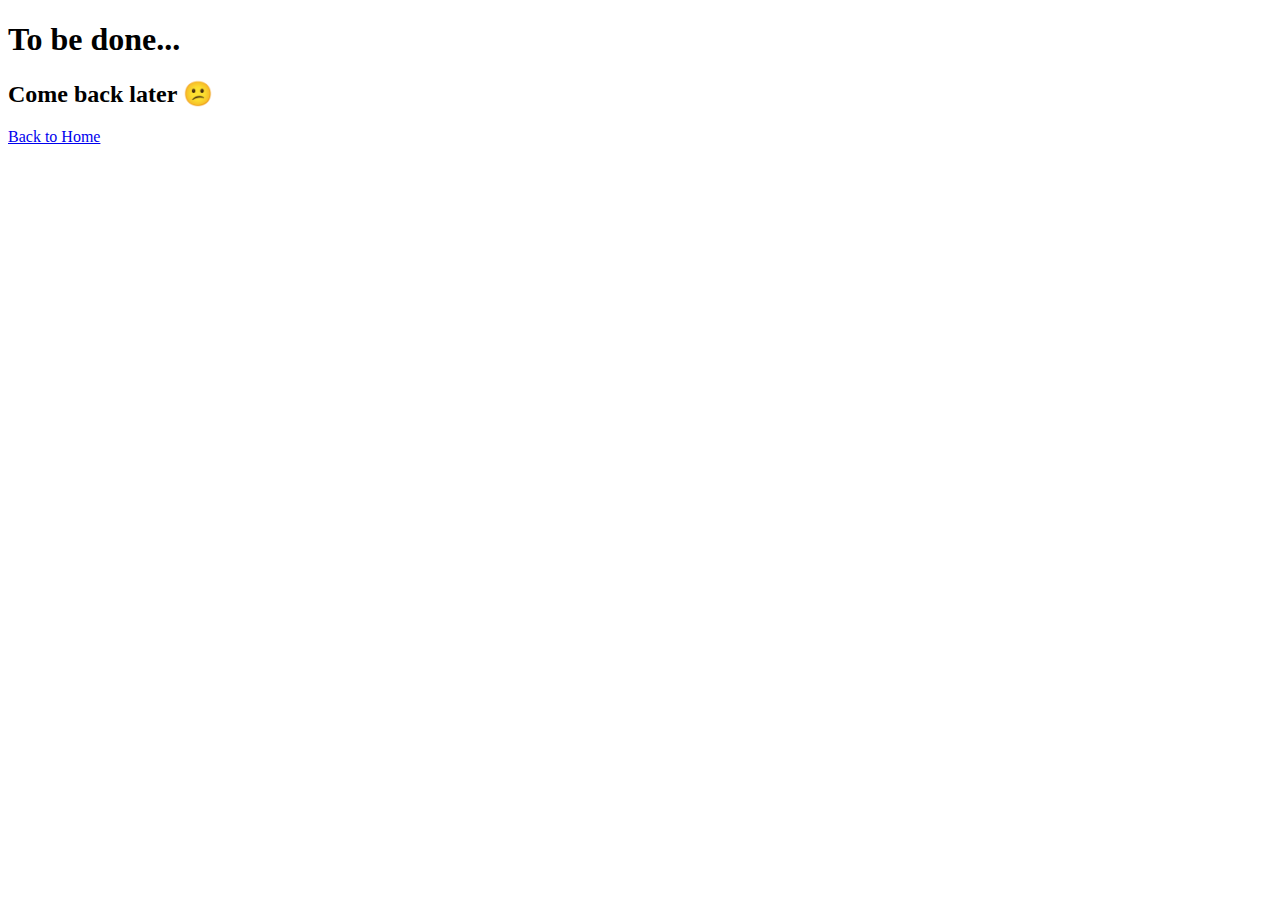
<file: en/about/index.html>
<!DOCTYPE html>
<html lang="en_US">
    <head>
        <meta charset="UTF-8">
        <title>About</title>
    </head>
    <body>
        <h1>To be done...</h1>
        <h2>Come back later 😕</h2>
        <nav>
            <a href="https://ruztli.com/en">Back to Home</a>
        </nav>
        
    </body>
</html>
</file>
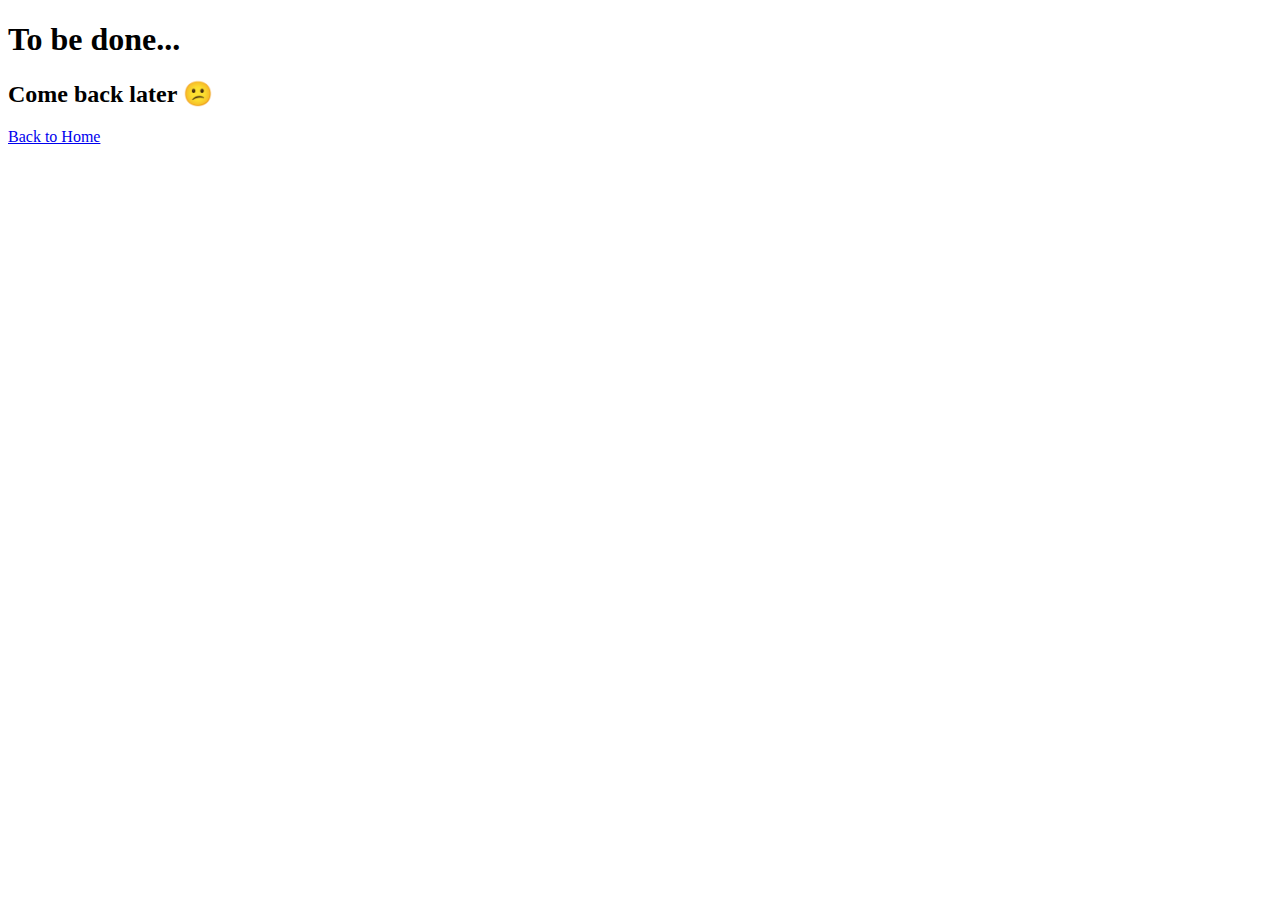
<file: en/contact/index.html>
<!DOCTYPE html>
<html lang="en">
    <head>
        <meta charset="UTF-8">
        <title>Contact</title>
    </head>
    <body>
        <h1>To be done...</h1>
        <h2>Come back later 😕</h2>
        <nav>
            <a href="https://ruztli.com/en">Back to Home</a>
        </nav>
        
    </body>
</html>
</file>
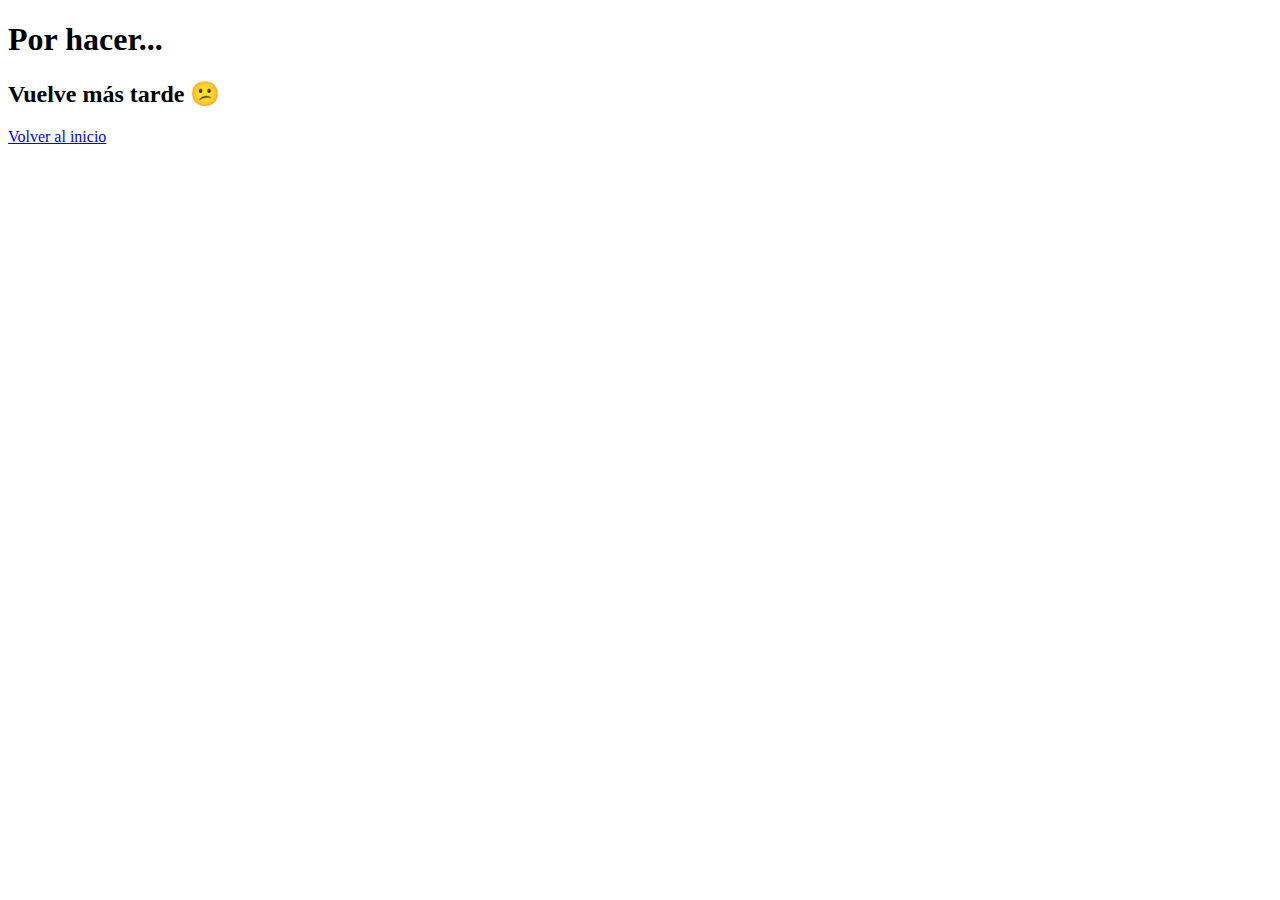
<file: en/projects/index.html>
<!DOCTYPE html>
<html lang="es_MX">
    <head>
        <meta charset="UTF-8">
        <title>Proyectos - Ruztli</title>
    </head>
    <body>
        <h1>Por hacer...</h1>
        <h2>Vuelve más tarde 😕</h2>
        <nav>
            <a href="https://ruztli.com">Volver al inicio</a>
        </nav>
        
    </body>
</html>
</file>
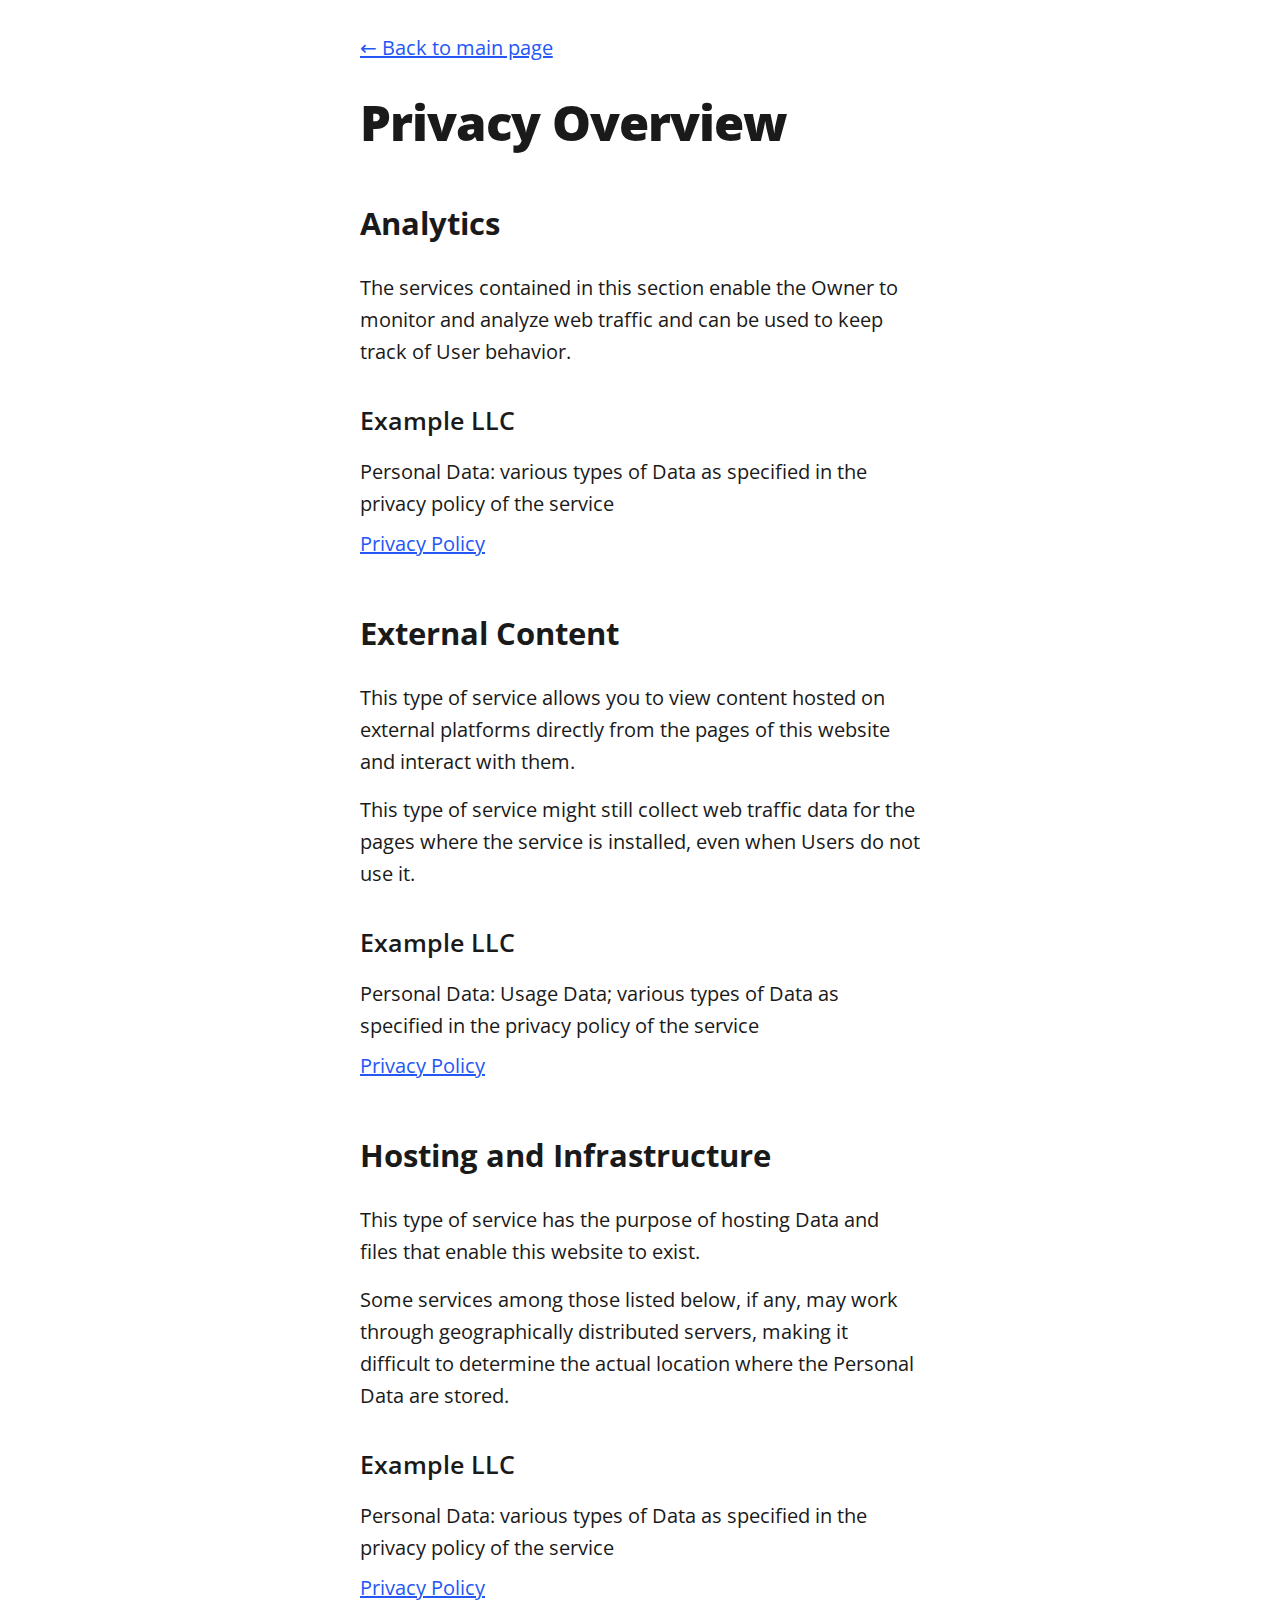
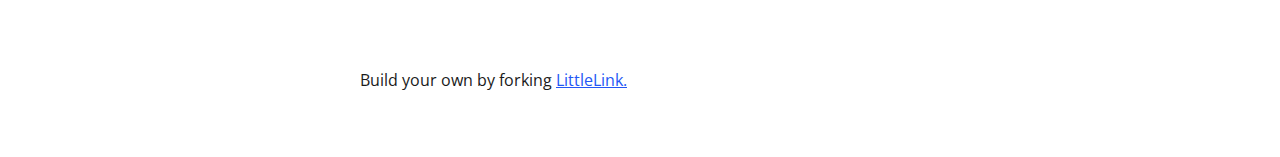
<file: links/privacy.html>
<!DOCTYPE html>

<!--
  To change the theme, change the class on the html tag below to one of:
  - theme-auto: Automatically switches based on user's system preferences
  - theme-light: Forces light theme
  - theme-dark: Forces dark theme
-->

<html class="theme-auto" lang="en"> <!-- Update `class="theme-auto"` with your preference -->

  <head>
    <meta charset="utf-8">
    <meta name="viewport" content="width=device-width, initial-scale=1">

    <!-- Page Title - Change this to your name/brand (50-60 characters recommended) -->
    <title>Privacy Policy | LittleLink</title>
    <link rel="icon" type="image/x-icon" href="/images/avatar.png"> <!-- Update this with your own favicon -->


    <!-- Meta Description - Write a description (150-160 characters recommended) -->
    <meta name="description" content="Privacy policy and data collection information for LittleLink">
    <meta name="robots" content="noindex"> <!-- Since this is a utility page -->

    <!-- Stylesheets -->
    <link rel="stylesheet" href="css/reset.css">
    <link rel="stylesheet" href="css/style.css">
    <link rel="stylesheet" href="css/brands.css">

  </head>

  <body>
    <div class="container-left" role="main">
      <div class="column">
        <nav role="navigation">
          <a href="index.html" aria-label="Back to homepage">← Back to main page</a>
        </nav>

        <h1>Privacy Overview</h1>

        <section aria-labelledby="analytics-heading">
          <h2 id="analytics-heading">Analytics</h2>
          <p>The services contained in this section enable the Owner to monitor and analyze web traffic and can be used to keep track of User behavior.</p>

          <h3>Example LLC</h3>
          <ul role="list">
            <li>Personal Data: various types of Data as specified in the privacy policy of the service</li>
            <li><a href="https://example.com/privacy/" target="_blank" rel="noopener">Privacy Policy</a></li>
          </ul>
        </section>

        <section aria-labelledby="external-content-heading">
          <h2 id="external-content-heading">External Content</h2>
          <p>This type of service allows you to view content hosted on external platforms directly from the pages of this website and interact with them.</p>
          <p>This type of service might still collect web traffic data for the pages where the service is installed, even when Users do not use it.</p>

          <h3>Example LLC</h3>
          <ul role="list">
            <li>Personal Data: Usage Data; various types of Data as specified in the privacy policy of the service</li>
            <li><a href="https://example.com/privacy/" target="_blank" rel="noopener">Privacy Policy</a></li>
          </ul>
        </section>

        <section aria-labelledby="hosting-heading">
          <h2 id="hosting-heading">Hosting and Infrastructure</h2>
          <p>This type of service has the purpose of hosting Data and files that enable this website to exist.</p>
          <p>Some services among those listed below, if any, may work through geographically distributed servers, making it difficult to determine the actual location where the Personal Data are stored.</p>

          <h3>Example LLC</h3>
          <ul role="list">
            <li>Personal Data: various types of Data as specified in the privacy policy of the service</li>
            <li><a href="https://example.com/privacy" target="_blank" rel="noopener">Privacy Policy</a></li>
          </ul>
        </section>

        <footer>
          <p>Build your own by forking <a href="https://littlelink.io" target="_blank" rel="noopener">LittleLink.</a></p>
        </footer>
      </div>
    </div>

  </body>

</html>
</file>
<file: css/styles.css>
* {
  margin: 0;
  padding: 0;
  box-sizing: border-box;
}

:root {
    --primary: #ffffff;
    --background: #1d1d20;
    --essential: #f3c200;
    --links: #3ca2ca;

}

/* Navbar */

.navbar {
    list-style: none;
    font: 1.2em;
    display: flex;
    box-shadow: 0 4px 20px rgba(0, 0, 0, 0.25);
    background-color: #0c0c0c;
    align-items: center;
    padding: 0;
    margin: 0;
}

.logo { 
    font-weight: 700; font-size: 1.1rem;
}

.navbar a {  
   display: flex;
  align-items: center;
  justify-content: center;

  width: 110px;
  height: 55px;

  text-decoration: none;
  color: white;
  font-size: 18px;

  border-radius: 0px;
  transition: background 0.2s;
}

.nav-links {
    color: var(--primary);
    text-decoration: none;
    font-size: 18px;
    gap: 1rem;
    text-justify: auto;
    hyphens: auto;
    
}

.nav-links:hover {
    color: rgb(100, 150, 226);
    background-color: #ffffff07;
}

/* Headliners */

h1 { font-size: 2.5rem;}

h2 { font-size: 2rem;}

h3 { font-size: 1.5rem;}

h4 { font-size: 1rem;}
/*  */
/* Footer */
footer {
    list-style: none;
    font: 1.2em;
    display: flex;
    box-shadow: 0 4px 20px rgba(0, 0, 0, 0.25);
    background-color: #0c0c0c;
    align-items: center;
    padding: 0;
    margin: 0;
    position:static;
    bottom: 0;
    width: 100%;
}

footer a {  
   display: flex;
  align-items: center;
  justify-content: center;
    

  width: 110px;
  height: 55px;

  border-radius: 0px;
  transition: background 0.2s;
}
/*  */

body {
    background-color: var(--background);
    align-items:center;
    font-family: system-ui, -apple-system, BlinkMacSystemFont, 'Segoe UI', Roboto, Oxygen, Ubuntu, Cantarell, 'Open Sans', 'Helvetica Neue', sans-serif;
    color: var(--primary);
    padding-bottom: 0%;
    margin: 0;
    margin-bottom: 0;
    height: 100%;
}

main {
    margin-left: 2rem;
    margin-right: 2rem;
}

main :not(#home){margin-left: 0rem; margin-right: 0;}

.container {
    display: grid;
    font-size: 22px;
    place-items: center;
    text-align: center;
    font-weight: bold;
    p {
        font-weight: normal;
    }
}


#description {
    font-size: 18px;
}

#about {
    text-align: center;
    font-size: 18px;
}

.disc-list {
    list-style: disc;
    margin-left: 2rem;
}

#email {
    color: var(--essential);
    text-decoration: none;
    font-weight: 700;
}

#email:hover {
    color: #3ca2ca;
    transition: 0.1s;
}

/* Web Links */

.click-link a {
    color: var(--essential);
    text-decoration: none;
    text-align: center;
    font-weight: 700;
    transition: 0.1s;
}

.click-link a:hover {
    color: var(--links);
}
</file>
<file: links/css/style.css>
/*
* LittleLink
* https://littlelink.io
* Free to use under the MIT license
* http://www.opensource.org/licenses/mit-license.php
*/

/* Base Typography Settings
–––––––––––––––––––––––––––––––––––––––––––––––––– */
:root {
	font-size:16px;
}

/* Grid
  –––––––––––––––––––––––––––––––––––––––––––––––––– */
  .container {
	position:relative;
	width:100%;
	max-width:37.5rem;     				/* 600px */
    text-align:center;
	margin:0 auto;
	padding:3rem 1.25rem 0 1.25rem;
	box-sizing:border-box;
}
.container-left {
	position:relative;
	width:100%;
	max-width:37.5rem;
	text-align:left;
	margin:0 auto;
	padding:0 1.25rem;
	box-sizing:border-box;
}
.container-left p {
	margin-bottom: 1rem;  				/* 16px space between paragraphs */
  }
.column {
	position:center;
	width:100%;
	float:center;
	box-sizing:border-box;
}
/* For devices larger than 400px */
  @media (min-width:25rem) {            /* 400px */
    .container {
	width:85%;
	padding-left:0;
	padding-right:0;
}
}/* For devices larger than 550px */
  @media (min-width:34.375rem) {        /* 550px */
    .container {
	width:80%;
}
.column,.columns {
	margin-left:0;
}
.column:first-child,.columns:first-child {
	margin-left:0;
}
}

/* Base Styles
  –––––––––––––––––––––––––––––––––––––––––––––––––– */
  body {
	margin:0;
	padding:0;
	background-color:#ffffff;
	color:#1a1a1a;
	font-family:"Open Sans",system-ui;
	font-size:1.125rem;     				/* 18px */
    font-weight:400;
	line-height:1.6;
}

/* Typography
  –––––––––––––––––––––––––––––––––––––––––––––––––– */
  h1 {
	margin:0 0 0.5rem 0;
	font-size:3rem;         		/* 48px */
    font-weight:800;
	line-height:1;
	letter-spacing:0;
	word-wrap:break-word;
	overflow-wrap:break-word;
	hyphens:auto;           		/* Delete this to remove automatic hyphen on line break */
}
.container p {
	margin:0 0 2rem 0;
}

/* Base Typography Settings
–––––––––––––––––––––––––––––––––––––––––––––––––– */
/* Base size - 16px browser default */
:root {
  font-size:16px;           /* Using a 1.25 modular scale for typography */
  --scale-0:1rem;           /* 16px */
  --scale-1:1.25rem;        /* 20px */
  --scale-2:1.563rem;       /* 25px */
  --scale-3:1.953rem;       /* 31px */
  --scale-4:2.441rem;       /* 39px */
  --scale-5:3.052rem;       /* 49px */

  /* Spacing units */
  --spacing-xs:0.5rem;      /* 8px */
  --spacing-s:1rem;         /* 16px */
  --spacing-m:1.5rem;       /* 24px */
  --spacing-l:2rem;         /* 32px */
  --spacing-xl:3rem;        /* 48px */
  --spacing-xxl:4rem;       /* 64px */
}

/* Avatar */
.avatar {
	width: 8rem;             /* 128px */
	height: 8rem;
	border-radius: 50%;
	object-fit: cover;
	background-position: center;
	margin-bottom: var(--spacing-l);
	margin-left: auto;
	margin-right: auto;
	display: block;
  }

/* Typography Scale */
h1 {
	margin:0 0 var(--spacing-m) 0;
	font-size:var(--scale-5);           /* ~49px */
  	font-weight:800;
	line-height:1.1;
	letter-spacing:-0.02em;
	word-wrap:break-word;
	overflow-wrap:break-word;
}
body {
	font-size:var(--scale-1);           /* 20px */
  	line-height:1.6;
}
.container p {
	margin:0 0 var(--spacing-xl) 0;
	font-size:var(--scale-1);
	line-height:1.6;
}

/* Container spacing */
.container {
	padding:var(--spacing-xl) var(--spacing-m) 0 var(--spacing-m);
	text-align:center;
}

/* Footer */
footer {
	margin:var(--spacing-xxl) 0;            /* 4rem (64px) top and bottom */
    font-size:var(--scale-0);
}

/* Responsive adjustments */
@media (max-width:34.375rem) {              /* 550px */
  h1 {
	font-size:var(--scale-4);
}
body {
	font-size:var(--scale-0);
}
.container p {
	font-size:var(--scale-0);
}
.avatar {
	margin-bottom:var(--spacing-m);
}
footer {
	margin:var(--spacing-xl) 0;         	/* 3rem (48px) top and bottom */
}
}

/* Links
  –––––––––––––––––––––––––––––––––––––––––––––––––– */
  a {
	color:#2457F5;
	text-decoration:underline;
}
a:hover {
	color:#083BDA;
}

/* Buttons
–––––––––––––––––––––––––––––––––––––––––––––––––– */
.button,button {
	display:inline-flex;
	align-items:center;
	justify-content:center;
	width:18.75rem;             	/* 300px */
 	min-height:3rem;                /* 48px */
  	padding:0.75rem 1rem;         	/* 12px ; 16px */
  	font-size:1.125rem;           	/* 18px */
  	font-weight:700;
	text-decoration:none;
	white-space:normal;
  	background-color:var(--button-background,transparent);
	color:var(--button-text,#000000);
	border:var(--button-border,none);
	border-radius:0.5rem;
	cursor:pointer;
	box-sizing:border-box;
	hyphens:auto;               	/* Delete this to remove automatic hyphen on line break */
  	margin-bottom:1rem;
	text-align:center;
	line-height:1.3;
}

/* Icons
–––––––––––––––––––––––––––––––––––––––––––––––––– */
.icon {
	width:1.25rem;
	height:1.25rem;
	margin-right:0.5rem;
	flex-shrink:0;
}

/* Avatar
  –––––––––––––––––––––––––––––––––––––––––––––––––– */
.avatar {
	width: 8rem;             /* 128px */
	height: 8rem;
	object-fit: cover;
	background-position: center;
	margin-bottom: var(--spacing-l);
  }

   /* Modifier for no avatar rounding */
   .avatar--none {
	border-radius: 0%;
  }

  /* Modifier for rounded avatar */
  .avatar--rounded {
	border-radius: 50%;
  }

  /* Modifier for slightly rounded corners */
  .avatar--soft {
	border-radius: 0.5rem;   /* 8px rounded corners */
  }

/* Theme System
  –––––––––––––––––––––––––––––––––––––––––––––––––– */
/* Light theme is default above */

/* Dark theme */
:root.theme-dark {
	color-scheme:dark;
}
:root.theme-dark :focus-visible {
	outline: 2px solid #4899F7;
	outline-offset: 2px;
  }
:root.theme-dark body {
	background-color:#121212;
	color:#ffffff;
}
:root.theme-dark a:not(.button) {
	color:#4899F7;
}
:root.theme-dark a:not(.button):hover {
	color:#7AB8FF;
}

/* Auto theme */
:root.theme-auto {
	color-scheme:light dark;
}
@media (prefers-color-scheme:dark) {
	:root.theme-auto body {
	background-color:#121212;
	color:#ffffff;
}
:root.theme-auto :focus-visible {
    outline: 2px solid #4899F7;
    outline-offset: 2px;
  }
:root.theme-auto a:not(.button) {
	color:#4899F7;
}
:root.theme-auto a:not(.button):hover {
	color:#7AB8FF;
}
}

/* Button Text Color Override
    –––––––––––––––––––––––––––––––––––––––––––––––––– */
    .button:hover,button:hover {
	color:var(--button-text);
}

/* Responsive Typography
  –––––––––––––––––––––––––––––––––––––––––––––––––– */
  @media (max-width:34.375rem) {            /* 550px */
    h1 {
	font-size:2rem;                         /* 32px */
	}
	body {
	font-size:1rem;                    		/* 16px */
	}
}

/* Privacy Page Styles
  –––––––––––––––––––––––––––––––––––––––––––––––––– */
nav {
	margin:var(--spacing-l) 0;
	text-align:left;
}
section {
	margin:var(--spacing-xl) 0;
	text-align:left;
}
h2 {
	font-size:var(--scale-3);
	font-weight:700;
	margin-bottom:var(--spacing-m);
}
h3 {
	font-size:var(--scale-2);
	font-weight:600;
	margin:var(--spacing-l) 0 var(--spacing-s) 0;
}
ul {
	list-style:none;
	padding:0;
	margin:0 0 var(--spacing-m) 0;
}
ul li {
	margin-bottom:var(--spacing-xs);
}

/* Privacy page specific responsive adjustments */
  @media (max-width:34.375rem) {
	h2 {
	font-size:var(--scale-2);
	}
	h3 {
	font-size:var(--scale-1);
	}
	section {
	margin:var(--spacing-l) 0;
	}
}

/* Font Face Definitions
  –––––––––––––––––––––––––––––––––––––––––––––––––– */
@font-face {
	font-display:swap;
	font-family:'Open Sans';
	font-style:normal;
	font-weight:400;
	src:url('../fonts/open-sans-v34-vietnamese_latin-ext_latin_hebrew_greek-ext_greek_cyrillic-ext_cyrillic-regular.eot');
	src:url('../fonts/open-sans-v34-vietnamese_latin-ext_latin_hebrew_greek-ext_greek_cyrillic-ext_cyrillic-regular.eot?#iefix') format('embedded-opentype'),url('../fonts/open-sans-v34-vietnamese_latin-ext_latin_hebrew_greek-ext_greek_cyrillic-ext_cyrillic-regular.woff2') format('woff2'),url('../fonts/open-sans-v34-vietnamese_latin-ext_latin_hebrew_greek-ext_greek_cyrillic-ext_cyrillic-regular.woff') format('woff'),url('../fonts/open-sans-v34-vietnamese_latin-ext_latin_hebrew_greek-ext_greek_cyrillic-ext_cyrillic-regular.ttf') format('truetype'),url('../fonts/open-sans-v34-vietnamese_latin-ext_latin_hebrew_greek-ext_greek_cyrillic-ext_cyrillic-regular.svg#OpenSans') format('svg');
}
@font-face {
	font-display:swap;
	font-family:'Open Sans';
	font-style:normal;
	font-weight:600;
	src:url('../fonts/open-sans-v34-vietnamese_latin-ext_latin_hebrew_greek-ext_greek_cyrillic-ext_cyrillic-600.eot');
	src:url('../fonts/open-sans-v34-vietnamese_latin-ext_latin_hebrew_greek-ext_greek_cyrillic-ext_cyrillic-600.eot?#iefix') format('embedded-opentype'),url('../fonts/open-sans-v34-vietnamese_latin-ext_latin_hebrew_greek-ext_greek_cyrillic-ext_cyrillic-600.woff2') format('woff2'),url('../fonts/open-sans-v34-vietnamese_latin-ext_latin_hebrew_greek-ext_greek_cyrillic-ext_cyrillic-600.woff') format('woff'),url('../fonts/open-sans-v34-vietnamese_latin-ext_latin_hebrew_greek-ext_greek_cyrillic-ext_cyrillic-600.ttf') format('truetype'),url('../fonts/open-sans-v34-vietnamese_latin-ext_latin_hebrew_greek-ext_greek_cyrillic-ext_cyrillic-600.svg#OpenSans') format('svg');
}
@font-face {
	font-display:swap;
	font-family:'Open Sans';
	font-style:normal;
	font-weight:700;
	src:url('../fonts/open-sans-v34-vietnamese_latin-ext_latin_hebrew_greek-ext_greek_cyrillic-ext_cyrillic-700.eot');
	src:url('../fonts/open-sans-v34-vietnamese_latin-ext_latin_hebrew_greek-ext_greek_cyrillic-ext_cyrillic-700.eot?#iefix') format('embedded-opentype'),url('../fonts/open-sans-v34-vietnamese_latin-ext_latin_hebrew_greek-ext_greek_cyrillic-ext_cyrillic-700.woff2') format('woff2'),url('../fonts/open-sans-v34-vietnamese_latin-ext_latin_hebrew_greek-ext_greek_cyrillic-ext_cyrillic-700.woff') format('woff'),url('../fonts/open-sans-v34-vietnamese_latin-ext_latin_hebrew_greek-ext_greek_cyrillic-ext_cyrillic-700.ttf') format('truetype'),url('../fonts/open-sans-v34-vietnamese_latin-ext_latin_hebrew_greek-ext_greek_cyrillic-ext_cyrillic-700.svg#OpenSans') format('svg');
}
@font-face {
	font-display:swap;
	font-family:'Open Sans';
	font-style:normal;
	font-weight:800;
	src:url('../fonts/open-sans-v34-vietnamese_latin-ext_latin_hebrew_greek-ext_greek_cyrillic-ext_cyrillic-800.eot');
	src:url('../fonts/open-sans-v34-vietnamese_latin-ext_latin_hebrew_greek-ext_greek_cyrillic-ext_cyrillic-800.eot?#iefix') format('embedded-opentype'),url('../fonts/open-sans-v34-vietnamese_latin-ext_latin_hebrew_greek-ext_greek_cyrillic-ext_cyrillic-800.woff2') format('woff2'),url('../fonts/open-sans-v34-vietnamese_latin-ext_latin_hebrew_greek-ext_greek_cyrillic-ext_cyrillic-800.woff') format('woff'),url('../fonts/open-sans-v34-vietnamese_latin-ext_latin_hebrew_greek-ext_greek_cyrillic-ext_cyrillic-800.ttf') format('truetype'),url('../fonts/open-sans-v34-vietnamese_latin-ext_latin_hebrew_greek-ext_greek_cyrillic-ext_cyrillic-800.svg#OpenSans') format('svg');
}
</file>
<file: links/css/brands.css>
/*
* LittleLink Button Styles
* https://littlelink.io
* Free to use under the MIT license
* http://www.opensource.org/licenses/mit-license.php
*/

/* Brand Button Base Styles
–––––––––––––––––––––––––––––––––––––––––––––––––– */
/* Only include brand-specific button styling here */
.button,button {
  color:var(--button-text,#000000);
  background-color:var(--button-background,transparent);
	border:var(--button-border,none);
	transition:filter 0.2s ease,transform 0.2s ease;
}

/* Global Button Hover Effect
–––––––––––––––––––––––––––––––––––––––––––––––––– */
.button:hover,button:hover {
	filter:brightness(90%);
	transform:translateY(-1px);
}

/* Button Icons
–––––––––––––––––––––––––––––––––––––––––––––––––– */
.icon {
	filter:var(--icon-filter,none);
}

/* Brand-Specific Styles
–––––––––––––––––––––––––––––––––––––––––––––––––– */

/* Default */
.button.button-default {
	--button-text:#ffffff;
	--button-background:#2457F5;
	--button-border:1px solid #ffffff;
}

/* Amazon */
.button-amazon {
	--button-text:#000000;
	--button-background:#FFFFFF;
	--button-border:1px solid #212121;
}

/* Amazon Music */
.button-amazon-music {
	--button-text:#000000;
	--button-background:#25D1DA;
}

/* Apple App Store */
.button-appstore {
	--button-text:#FFFFFF;
	--button-background:#000000;
	--button-border:1px solid #FFFFFF;
}

/* Apple Invites */
.button-invites {
	--button-text:#FFFFFF;
	--button-background:#000000;
	--button-border:1px solid #FFFFFF;
}

/* Apple Music */
.button-apple-music {
	--button-text:#ffffff;
	--button-background:#000000;
	--button-border:1px solid #FFFFFF;
}

/* Apple Music Alt */
.button-apple-music-alt {
	--button-text:#ffffff;
	background-image:linear-gradient(to bottom,#FB5C74,#FA233B);
}

/* Apple Podcasts */
.button-apple-podcasts {
	--button-text:#ffffff;
	--button-background:#000000;
	--button-border:1px solid #FFFFFF;
}

/* Apple Podcasts Alt */
.button-apple-podcasts-alt {
	--button-text:#ffffff;
	background-image:linear-gradient(to bottom,#F452FF,#832BC1);
}

/* Bandcamp */
.button-bandcamp {
	--button-text:#ffffff;
	--button-background:#1d9fc3;
}

/* Behance */
.button-behance {
	--button-text:#ffffff;
	--button-background:#0057FF;
  --button-border:1px solid #FFFFFF;
}

/* Bluesky */
.button-bluesky {
	--button-text:#FFFFFF;
	--button-background:#1185FE;
}

/* Bluesky Alt */
.button-bluesky-alt {
	--button-text:#000000;
	--button-background:#FFFFFF;
	--button-border:1px solid #000000;
}

/* Buy Me a Coffee */
.button-coffee {
	--button-text:#000000;
	--button-background:#ffdd00;
}

/* Cal.com */
.button-cal {
	--button-text:#FFFFFF;
	--button-background:#292929;
	--button-border:1px solid #FFFFFF;
}

/* Calendly */
.button-calendly {
	--button-text:#FFFFFF;
	--button-background:#006BFF;
}

/* Cash App */
.button-cash-app {
	--button-text:#ffffff;
	background-image:linear-gradient(to bottom,#00d64b,#00c244);
}

/* dev.to */
.button-dev-to {
	--button-text:#000000;
	--button-background:#f5f5f5;
	--button-border:1px solid #212121;
}

/* Discogs */
.button-discogs {
	--button-text:#000000;
	--button-background:#FFFFFF;
	--button-border:1px solid #000000;
}

/* Discogs Alt */
.button-discogs-alt {
	--button-text:#FFFFFF;
	--button-background:#000000;
	--button-border:1px solid #FFFFFF;
}

/* Discord */
.button-discord {
	--button-text:#ffffff;
	--button-background:#5865F2;
}

/* Dribbble */
.button-dribbble {
	--button-text:#000000;
	--button-background:#FFFFFF;
	--button-border:1px solid #212121;
}

/* Etsy */
.button-etsy {
	--button-text:#ffffff;
	--button-background:#F45800;
}

/* Facebook */
.button-faceb {
	--button-text:#ffffff;
	--button-background:#0866FF;
}

/* Facebook Messenger */
.button-messenger {
	--button-text:#ffffff;
	--button-background:#0866FF;
}

/* Figma */
.button-figma {
	--button-text:#ffffff;
	--button-background:#000000;
	--button-border:1px solid #FFFFFF;
}

/* Fiverr */
.button-fiverr {
	--button-text:#ffffff;
	--button-background:#1DBF73;
}

/* Flickr */
.button-flickr {
	--button-text:#ffffff;
	--button-background:#000000;
	--button-border:1px solid #FFFFFF;
}

/* GitHub */
.button-github {
	--button-text:#ffffff;
	--button-background:#000000;
	--button-border:1px solid #FFFFFF;
}

/* GitLab */
.button-gitlab {
	--button-text:#ffffff;
	--button-background:#6151b2;
}

/* GoFundMe */
.button-gofundme {
	--button-text:#ffffff;
	--button-background:#02A95C;
}

/* Goodreads */
.button-goodreads {
	--button-text:#333333;
	--button-background:#f3f1e6;
	--button-border:1px solid #212121;
}

/* Google Black */
.button-google-black {
	--button-text:#FFFFFF;
	--button-background:#000000;
	--button-border:1px solid #FFFFFF;
}

/* Google Play Store */
.button-playstore {
	--button-text:#FFFFFF;
	--button-background:#000000;
	--button-border:1px solid #FFFFFF;
}

/* Google Scholar */
.button-google-scholar {
	--button-text:#000000;
	--button-background:#FFFFFF;
	--button-border:1px solid #212121;
}

/* Hashnode */
.button-hashnode {
	--button-text:#000000;
	--button-background:#ffffff;
	--button-border:1px solid #212121;
}

/* Instagram */
.button-instagram {
	--button-text:#ffffff;
	background-image:linear-gradient(-135deg,#1400c8,#b900b4,#f50000);
}

/* Kick */
.button-kick {
	--button-text:#ffffff;
	--button-background:#000000;
	--button-border:1px solid #ffffff;
}

/* Kick Alt */
.button-kick-alt {
	--button-text:#000000;
	--button-background:#01e701;
}

/* Kickstarter */
.button-kickstarter {
	--button-text:#ffffff;
	--button-background:#05ce78;
}

/* Kit */
.button-kit {
	--button-text:#ffffff;
	--button-background:#000000;
	--button-border:1px solid #FFFFFF;
}

/* Ko-fi */
.button-ko-fi {
	--button-text:#ffffff;
	--button-background:#000000;
  --button-border:1px solid #FFFFFF;
}

/* Last.fm */
.button-last-fm {
	--button-text:#ffffff;
	--button-background:#D51007;
}

/* Letterboxd */
.button-letterboxd {
	--button-text:#ffffff;
	--button-background:#2c3440;
	--button-border:1px solid #FFFFFF;
}

/* Line */
.button-line {
	--button-text:#FFFFFF;
	--button-background:#06C755;
}

/* LinkedIn */
.button-linked {
	--button-text:#ffffff;
	--button-background:#2867b2;
}

/* Mailchimp */
.button-mailchimp {
	--button-text:#000000;
	--button-background:#FFE01B;
}

/* Mastodon */
.button-mastodon {
	--button-text:#ffffff;
	--button-background:#17063B;
	--button-border:1px solid #FFFFFF;
}

/* Matrix */
.button-matrix {
	--button-text:#000000;
	--button-background:#ffffff;
	--button-border:1px solid #000000;
}

/* Meetup */
.button-meetup {
	--button-text:#000000;
	--button-background:#ffffff;
	--button-border:1px solid #000000;
}

/* Meetup Alt */
.button-meetup-alt {
	--button-text:#ffffff;
	--button-background:#ED1C40;
}

/* Medium */
.button-medium {
	--button-text:#ffffff;
	--button-background:#000000;
	--button-border:1px solid #FFFFFF;
}

/* Microsoft */
.button-microsoft {
	--button-text:#ffffff;
	--button-background:#000000;
	--button-border:1px solid #FFFFFF;
}

/* Notion */
.button-notion {
	--button-text:#000000;
	--button-background:#ffffff;
	--button-border:1px solid #212121;
}

/* Obsidian */
.button.button-obsidian {
	--button-text:#ffffff;
	--button-background:#262626;
	--button-border:1px solid #ffffff;
}

/* OnlyFans */
.button-onlyfans {
	--button-text:#ffffff;
	--button-background:#00AEEF;
}

/* Patreon */
.button-patreon {
	--button-text:#ffffff;
	--button-background:#000000;
	--button-border:1px solid #FFFFFF;
}

/* PayPal */
.button-paypal {
	--button-text:#ffffff;
	--button-background:#002991;
  --button-border:1px solid #FFFFFF;
}

/* Pinterest */
.button-pinterest {
	--button-text:#000000;
	--button-background:#ffffff;
	--button-border:1px solid #212121;
}

/* Product Hunt */
.button-product-hunt {
	--button-text:#000000;
	--button-background:#ffffff;
	--button-border:1px solid #212121;
}

/* Reddit */
.button-reddit {
	--button-text:#FFFFFF;
	--button-background:#FF4500;
}

/* Shop */
.button-shop {
	--button-text:#ffffff;
	--button-background:#5A31F4;
}

/* Signal */
.button-signal {
	--button-text:#ffffff;
	--button-background:#3B45FD;
}

/* Signal Alt */
.button-signal-alt {
	--button-text:#3B45FD;
	--button-background:#E3E8FE;
	--button-border:1px solid #000000;
}

/* Slack */
.button-slack {
	--button-text:#000000;
	--button-background:#FFFFFF;
	--button-border:1px solid #212121;
}

/* Snapchat */
.button-snapchat {
	--button-text:#000000;
	--button-background:#fffc00;
}

/* SoundCloud */
.button-soundcloud {
	--button-text:#ffffff;
	--button-background:#ff5500;
}

/* Spotify */
.button-spotify {
	--button-text:#191414;
	--button-background:#1db954;
}

/* Spotify Alt */
.button-spotify-alt {
	--button-text:#FFFFFF;
	--button-background:#191414;
	--button-border:1px solid #FFFFFF;
}

/* Square */
.button-square {
	--button-text:#FFFFFF;
	--button-background:#006AFF;
}

/* Stack Overflow */
.button-stack-overflow {
	--button-text:#000000;
	--button-background:#FFFFFF;
	--button-border:1px solid #000000;
}

/* Steam */
.button-steam {
	--button-text:#ffffff;
	background-image:linear-gradient(90deg,#08BBFF,#2B75FF);
}

/* Steam Alt */
.button-steam-alt {
	--button-text:#ffffff;
	background-image:linear-gradient(90deg,#09172a,#072a57,#0c5085);
	--button-border:1px solid #FFFFFF;
}

/* Strava */
.button-strava {
	--button-text:#ffffff;
	--button-background:#fc5200;
}

/* Substack */
.button-substack {
	--button-text:#ffffff;
	--button-background:#FF6719;
}

/* Telegram */
.button-telegram {
	--button-text:#ffffff;
	--button-background:#3faee8;
}

/* Threads */
.button-threads {
	--button-text:#FFFFFF;
	--button-background:#000000;
	--button-border:1px solid #FFFFFF;
}

/* Threema */
.button-threema {
	--button-text:#000000;
	--button-background:#3fe669;
}

/* TikTok */
.button-tiktok {
	--button-text:#ffffff;
	--button-background:#000000;
	--button-border:1px solid #FFFFFF;
}

/* Trello */
.button-trello {
	--button-text:#ffffff;
	--button-background:#0065ff;
}

/* Tumblr */
.button-tumb {
	--button-text:#ffffff;
	--button-background:#131313;
	--button-border:1px solid #FFFFFF;
}

/* Twitch */
.button-twitch {
	--button-text:#ffffff;
	--button-background:#9146ff;
}

/* Unsplash */
.button-unsplash {
	--button-text:#000000;
	--button-background:#ffffff;
	--button-border:1px solid #212121;
}

/* Venmo */
.button-venmo {
	--button-text:#ffffff;
	--button-background:#008CFF;
}

/* Vimeo */
.button-vimeo {
	--button-text:#ffffff;
	--button-background:#1ab7ea;
}

/* VSCO */
.button-vsco {
	--button-text:#FFFFFF;
	--button-background:#000000;
	--button-border:1px solid #FFFFFF;
}

/* WhatsApp */
.button-whatsapp {
	--button-text:#ffffff;
	--button-background:#455a64;
}

/* WordPress */
.button-wordpress {
	--button-text:#ffffff;
	--button-background:#3858E9;
}

/* X */
.button-x {
	--button-text:#FFFFFF;
	--button-background:#000000;
	--button-border:1px solid #FFFFFF;
}

/* YouTube */
.button-yt {
	--button-text:#ffffff;
	--button-background:#282828;
	--button-border:1px solid #FFFFFF;
}

/* YouTube Alt */
.button-yt-alt {
	--button-text:#ffffff;
	--button-background:#FF0000;
}

/* Zoom */
.button-zoom {
	--button-text:#ffffff;
	--button-background:#0B5CFF;
  --button-border:1px solid #FFFFFF;
}
</file>
